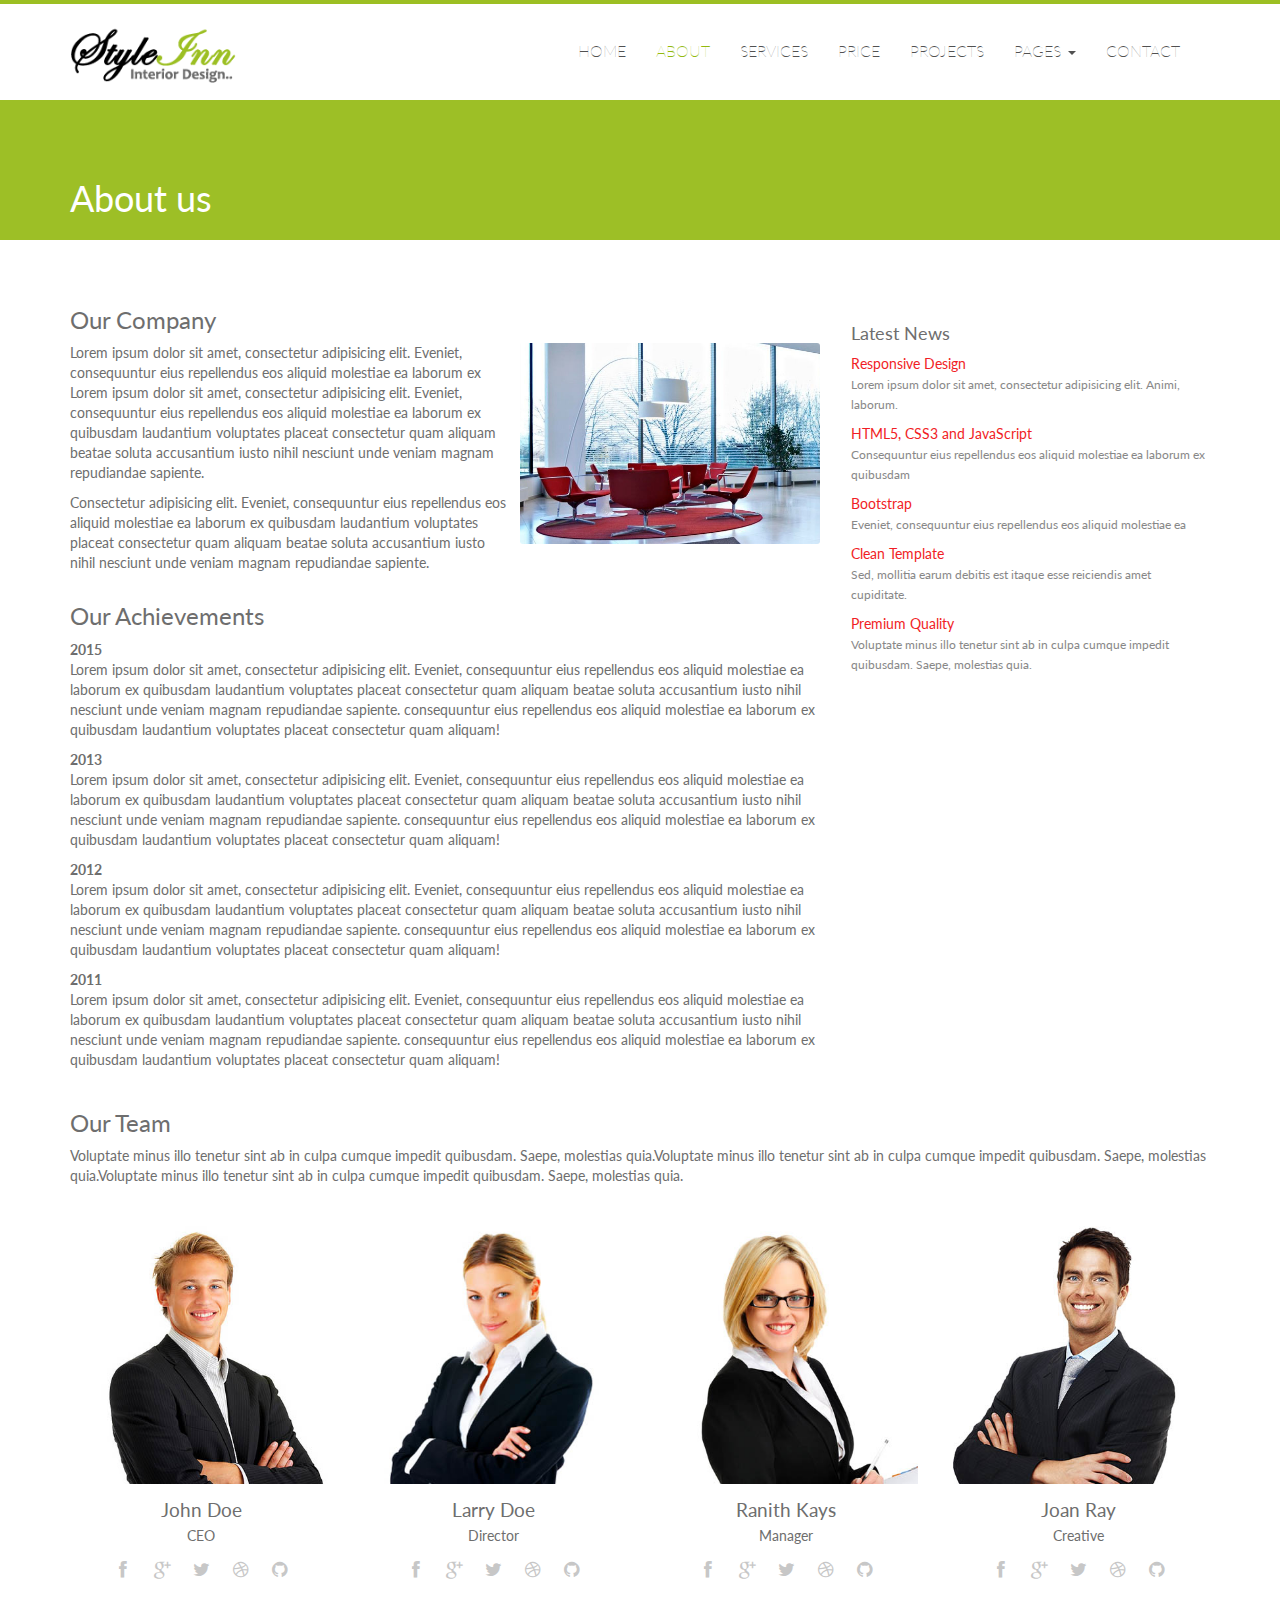
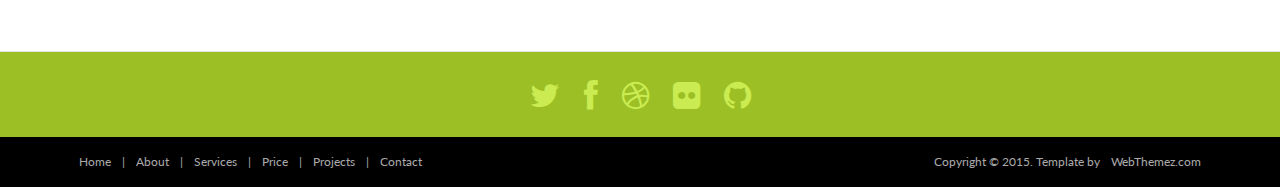
<file: about.html>
<!--
Author: WebThemez
Author URL: http://webthemez.com
License: Creative Commons Attribution 3.0 Unported
License URL: http://creativecommons.org/licenses/by/3.0/
-->
<!DOCTYPE html>
<html lang="en">
<head>
    <meta charset="utf-8">
    <meta name="viewport" content="width=device-width, initial-scale=1.0">
    <meta name="description" content="Interior-Design-Responsive-Website-Templates-StyleInn">
    <meta name="author" content="webThemez.com">
    <title>Interior-Design-Responsive-Website-Templates-StyleInn</title>
    <link rel="favicon" href="assets/images/favicon.png">
    <link rel="stylesheet" media="screen" href="http://fonts.googleapis.com/css?family=Open+Sans:300,400,700">
    <link rel="stylesheet" href="assets/css/bootstrap.min.css">
    <link rel="stylesheet" href="assets/css/font-awesome.min.css">
    <!-- Custom styles for our template -->
    <link rel="stylesheet" href="assets/css/bootstrap-theme.css" media="screen">
    <link rel="stylesheet" href="assets/css/style.css">
    <!-- HTML5 shim and Respond.js IE8 support of HTML5 elements and media queries -->
    <!--[if lt IE 9]>
	<script src="assets/js/html5shiv.js"></script>
	<script src="assets/js/respond.min.js"></script>
	<![endif]-->
</head>

<body>
    <!-- Fixed navbar -->
    <div class="navbar navbar-inverse">
        <div class="container">
            <div class="navbar-header">
                <!-- Button for smallest screens -->
                <button type="button" class="navbar-toggle" data-toggle="collapse" data-target=".navbar-collapse"><span class="icon-bar"></span><span class="icon-bar"></span><span class="icon-bar"></span></button>
                <a class="navbar-brand" href="index.html">
                    <img src="assets/images/logo.png" alt="Techro HTML5 template"></a>
            </div>
            <div class="navbar-collapse collapse">
                <ul class="nav navbar-nav pull-right mainNav">
                    <li><a href="index.html">Home</a></li>
                    <li class="active"><a href="about.html">About</a></li>
                   	<li><a href="services.html">Services</a></li>
					<li><a href="price.html">Price</a></li>
					<li><a href="projects.html">Projects</a></li>
                    <li class="dropdown">
                        <a href="#" class="dropdown-toggle" data-toggle="dropdown">Pages <b class="caret"></b></a>
                        <ul class="dropdown-menu">
                            <li><a href="sidebar-right.html">Right Sidebar</a></li>
                            <li><a href="#">Dummy Link1</a></li>
                            <li><a href="#">Dummy Link2</a></li>
                            <li><a href="#">Dummy Link3</a></li>
                        </ul>
                    </li>
                    <li><a href="contact.html">Contact</a></li>
                </ul>
            </div>
            <!--/.nav-collapse -->
        </div>
    </div>
    <!-- /.navbar -->

    <header id="head" class="secondary">
        <div class="container">
            <div class="row">
                <div class="col-sm-8">
                    <h1>About us</h1>
                </div>
            </div>
        </div>
    </header>

    <!-- container -->
    <section class="container">
        <div class="row">
            <!-- main content -->
            <section class="col-sm-8 maincontent">
                <h3>Our Company</h3>
                <p>
                    <img src="assets/images/about.jpg" alt="" class="img-rounded pull-right" width="300">
                    Lorem ipsum dolor sit amet, consectetur adipisicing elit. Eveniet, consequuntur eius repellendus eos aliquid molestiae ea laborum ex Lorem ipsum dolor sit amet, consectetur adipisicing elit. Eveniet, consequuntur eius repellendus eos aliquid molestiae ea laborum ex quibusdam laudantium voluptates placeat consectetur quam aliquam beatae soluta accusantium iusto nihil nesciunt unde veniam magnam repudiandae sapiente.
                </p>
                <p>Consectetur adipisicing elit. Eveniet, consequuntur eius repellendus eos aliquid molestiae ea laborum ex quibusdam laudantium voluptates placeat consectetur quam aliquam beatae soluta accusantium iusto nihil nesciunt unde veniam magnam repudiandae sapiente.</p>
                <h3>Our Achievements</h3>
                <strong>2015</strong>
                <p>Lorem ipsum dolor sit amet, consectetur adipisicing elit. Eveniet, consequuntur eius repellendus eos aliquid molestiae ea laborum ex quibusdam laudantium voluptates placeat consectetur quam aliquam beatae soluta accusantium iusto nihil nesciunt unde veniam magnam repudiandae sapiente. consequuntur eius repellendus eos aliquid molestiae ea laborum ex quibusdam laudantium voluptates placeat consectetur quam aliquam!</p>
                <strong>2013</strong>
                <p>Lorem ipsum dolor sit amet, consectetur adipisicing elit. Eveniet, consequuntur eius repellendus eos aliquid molestiae ea laborum ex quibusdam laudantium voluptates placeat consectetur quam aliquam beatae soluta accusantium iusto nihil nesciunt unde veniam magnam repudiandae sapiente. consequuntur eius repellendus eos aliquid molestiae ea laborum ex quibusdam laudantium voluptates placeat consectetur quam aliquam!</p>
                <strong>2012</strong>
                <p>Lorem ipsum dolor sit amet, consectetur adipisicing elit. Eveniet, consequuntur eius repellendus eos aliquid molestiae ea laborum ex quibusdam laudantium voluptates placeat consectetur quam aliquam beatae soluta accusantium iusto nihil nesciunt unde veniam magnam repudiandae sapiente. consequuntur eius repellendus eos aliquid molestiae ea laborum ex quibusdam laudantium voluptates placeat consectetur quam aliquam!</p>
                <strong>2011</strong>
                <p>Lorem ipsum dolor sit amet, consectetur adipisicing elit. Eveniet, consequuntur eius repellendus eos aliquid molestiae ea laborum ex quibusdam laudantium voluptates placeat consectetur quam aliquam beatae soluta accusantium iusto nihil nesciunt unde veniam magnam repudiandae sapiente. consequuntur eius repellendus eos aliquid molestiae ea laborum ex quibusdam laudantium voluptates placeat consectetur quam aliquam!</p>
            </section>
            <!-- /main -->

            <!-- Sidebar -->
            <aside class="col-sm-4 sidebar sidebar-right">

                <div class="panel">
                    <h4>Latest News</h4>
                    <ul class="list-unstyled list-spaces">
                        <li><a href="">Responsive Design</a><br>
                            <span class="small text-muted">Lorem ipsum dolor sit amet, consectetur adipisicing elit. Animi, laborum.</span></li>
                        <li><a href="">HTML5, CSS3 and JavaScript</a><br>
                            <span class="small text-muted">Consequuntur eius repellendus eos aliquid molestiae ea laborum ex quibusdam</span></li>
                        <li><a href="">Bootstrap</a><br>
                            <span class="small text-muted">Eveniet, consequuntur eius repellendus eos aliquid molestiae ea</span></li>
                        <li><a href="">Clean Template</a><br>
                            <span class="small text-muted">Sed, mollitia earum debitis est itaque esse reiciendis amet cupiditate.</span></li>
                        <li><a href="">Premium Quality</a><br>
                            <span class="small text-muted">Voluptate minus illo tenetur sint ab in culpa cumque impedit quibusdam. Saepe, molestias quia.</span></li>
                    </ul>
                </div>

            </aside>
            <!-- /Sidebar -->

        </div>
    </section>
    <!-- /container -->
    <section class="team-content">
        <div class="container">
            <div class="row">
                <div class="col-md-12">
                    <h3>Our Team</h3>
                    <p>Voluptate minus illo tenetur sint ab in culpa cumque impedit quibusdam. Saepe, molestias quia.Voluptate minus illo tenetur sint ab in culpa cumque impedit quibusdam. Saepe, molestias quia.Voluptate minus illo tenetur sint ab in culpa cumque impedit quibusdam. Saepe, molestias quia.</p>
                    <br />
                </div>
            </div>
            <div class="row">

                <div class="col-md-3 col-sm-6 col-xs-6">
                    <!-- Team Member -->
                    <div class="team-member">
                        <!-- Image Hover Block -->
                        <div class="member-img">
                            <!-- Image  -->
                            <img class="img-responsive" src="assets/images/photo-1.jpg" alt="">
                        </div>
                        <!-- Member Details -->
                        <h4>John Doe</h4>
                        <!-- Designation -->
                        <span class="pos">CEO</span>
                        <div class="team-socials">
                            <a href="#"><i class="fa fa-facebook"></i></a>
                            <a href="#"><i class="fa fa-google-plus"></i></a>
                            <a href="#"><i class="fa fa-twitter"></i></a>
                            <a href="#"><i class="fa fa-dribbble"></i></a>
                            <a href="#"><i class="fa fa-github"></i></a>
                        </div>
                    </div>
                </div>
                <div class="col-md-3 col-sm-6 col-xs-6">
                    <!-- Team Member -->
                    <div class="team-member pDark">
                        <!-- Image Hover Block -->
                        <div class="member-img">
                            <!-- Image  -->
                            <img class="img-responsive" src="assets/images/photo-2.jpg" alt="">
                        </div>
                        <!-- Member Details -->
                        <h4>Larry Doe</h4>
                        <!-- Designation -->
                        <span class="pos">Director</span>
                        <div class="team-socials">
                            <a href="#"><i class="fa fa-facebook"></i></a>
                            <a href="#"><i class="fa fa-google-plus"></i></a>
                            <a href="#"><i class="fa fa-twitter"></i></a>
                            <a href="#"><i class="fa fa-dribbble"></i></a>
                            <a href="#"><i class="fa fa-github"></i></a>
                        </div>
                    </div>
                </div>
                <div class="col-md-3 col-sm-6 col-xs-6">
                    <!-- Team Member -->
                    <div class="team-member pDark">
                        <!-- Image Hover Block -->
                        <div class="member-img">
                            <!-- Image  -->
                            <img class="img-responsive" src="assets/images/photo-3.jpg" alt="">
                        </div>
                        <!-- Member Details -->
                        <h4>Ranith Kays</h4>
                        <!-- Designation -->
                        <span class="pos">Manager</span>
                        <div class="team-socials">
                            <a href="#"><i class="fa fa-facebook"></i></a>
                            <a href="#"><i class="fa fa-google-plus"></i></a>
                            <a href="#"><i class="fa fa-twitter"></i></a>
                            <a href="#"><i class="fa fa-dribbble"></i></a>
                            <a href="#"><i class="fa fa-github"></i></a>
                        </div>
                    </div>
                </div>
                <div class="col-md-3 col-sm-6 col-xs-6">
                    <!-- Team Member -->
                    <div class="team-member pDark">
                        <!-- Image Hover Block -->
                        <div class="member-img">
                            <!-- Image  -->
                            <img class="img-responsive" src="assets/images/photo-4.jpg" alt="">
                        </div>
                        <!-- Member Details -->
                        <h4>Joan Ray</h4>
                        <!-- Designation -->
                        <span class="pos">Creative</span>
                        <div class="team-socials">
                            <a href="#"><i class="fa fa-facebook"></i></a>
                            <a href="#"><i class="fa fa-google-plus"></i></a>
                            <a href="#"><i class="fa fa-twitter"></i></a>
                            <a href="#"><i class="fa fa-dribbble"></i></a>
                            <a href="#"><i class="fa fa-github"></i></a>
                        </div>
                    </div>
                </div>
            </div>
        </div>
    </section>
    <footer id="footer">
        <div class="container">
            <div class="social text-center">
                <a href="#"><i class="fa fa-twitter"></i></a>
                <a href="#"><i class="fa fa-facebook"></i></a>
                <a href="#"><i class="fa fa-dribbble"></i></a>
                <a href="#"><i class="fa fa-flickr"></i></a>
                <a href="#"><i class="fa fa-github"></i></a>
            </div>

            <div class="clear"></div>
            <!--CLEAR FLOATS-->
        </div>
        <div class="footer2">
            <div class="container">
                <div class="row">

                    <div class="col-md-6 panel">
                        <div class="panel-body">
                            <p class="simplenav">
								<a href="index.html">Home</a> | 
								<a href="about.html">About</a> |
								<a href="services.html">Services</a> |
								<a href="price.html">Price</a> |
								<a href="projects.html">Projects</a> |
								<a href="contact.html">Contact</a>
							</p>
                        </div>
                    </div>

                    <div class="col-md-6 panel">
                        <div class="panel-body">
                            <p class="text-right">
                                Copyright &copy; 2015. Template by <a href="http://webthemez.com/" rel="develop">WebThemez.com</a>
                            </p>
                        </div>
                    </div>

                </div>
                <!-- /row of panels -->
            </div>
        </div>
    </footer>



    <!-- JavaScript libs are placed at the end of the document so the pages load faster -->
    <script src="http://ajax.googleapis.com/ajax/libs/jquery/1.10.2/jquery.min.js"></script>
    <script src="http://netdna.bootstrapcdn.com/bootstrap/3.0.0/js/bootstrap.min.js"></script>
    <script src="assets/js/custom.js"></script>
</body>
</html>
</file>
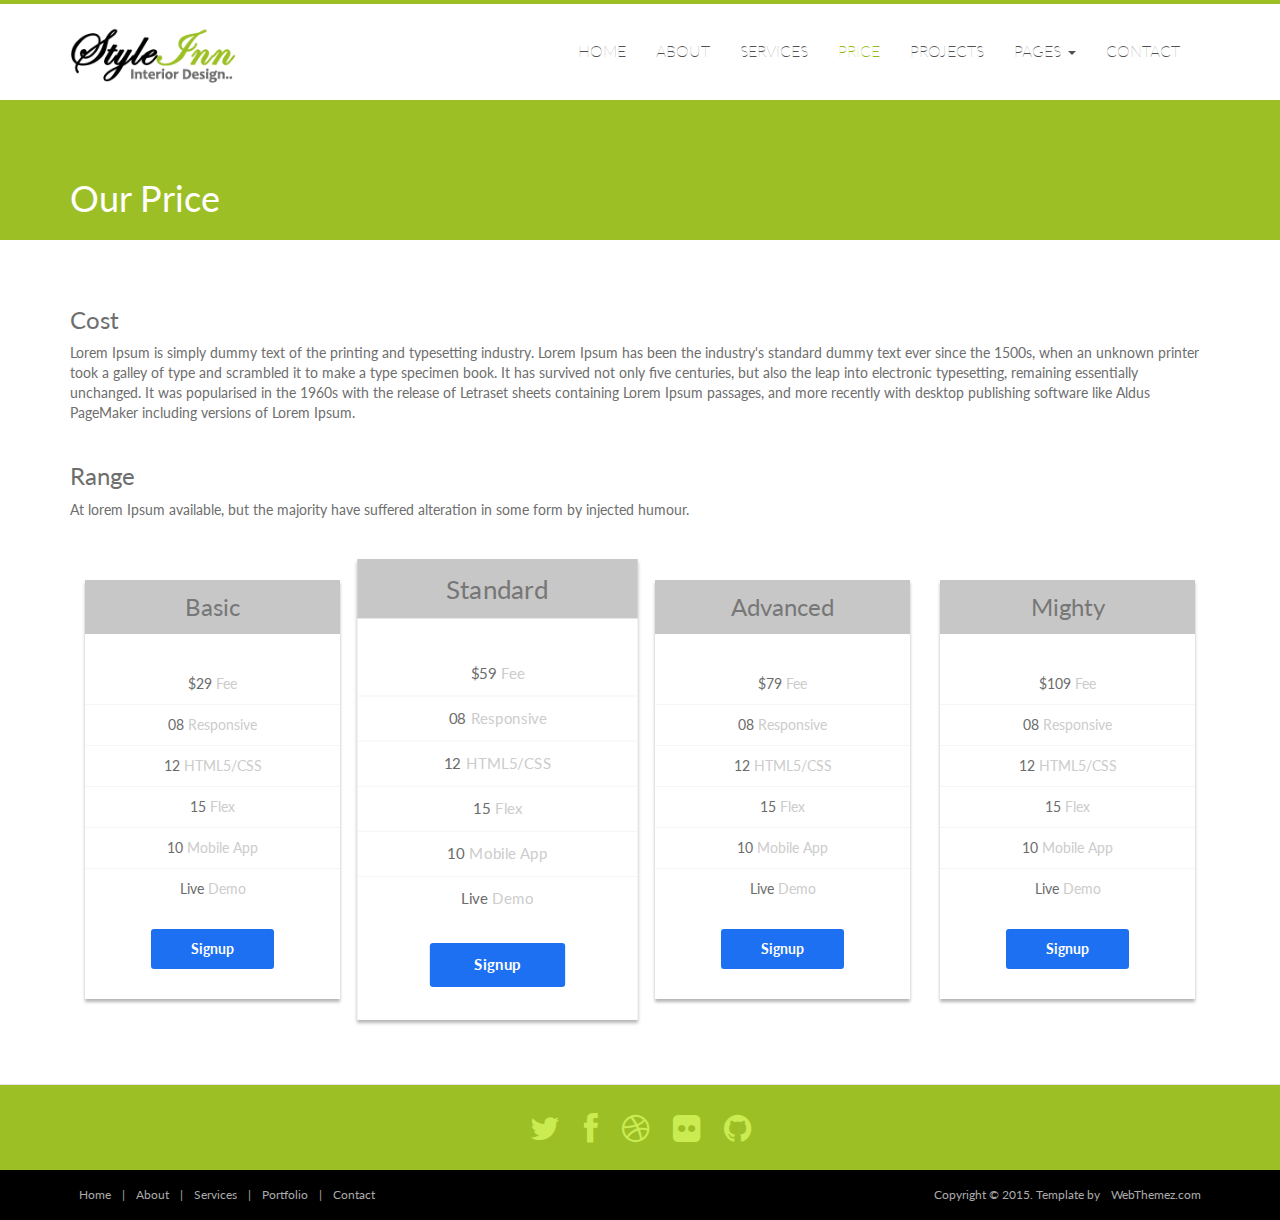
<file: price.html>
<!DOCTYPE html>
<html lang="en">
<head>
	<meta charset="utf-8">
	<meta name="viewport" content="width=device-width, initial-scale=1.0">
	<meta name="description" content="Interior-Design-Responsive-Website-Templates-StyleInn">
	<meta name="author" content="webThemez.com">
	<title>About - Techro Bootstrap template</title>
	<link rel="favicon" href="assets/images/favicon.png">
	<link rel="stylesheet" media="screen" href="http://fonts.googleapis.com/css?family=Open+Sans:300,400,700">
	<link rel="stylesheet" href="assets/css/bootstrap.min.css">
	<link rel="stylesheet" href="assets/css/font-awesome.min.css">
	<!-- Custom styles for our template -->
	<link rel="stylesheet" href="assets/css/bootstrap-theme.css" media="screen">
	<link rel="stylesheet" href="assets/css/style.css">
	<!-- HTML5 shim and Respond.js IE8 support of HTML5 elements and media queries -->
	<!--[if lt IE 9]>
	<script src="assets/js/html5shiv.js"></script>
	<script src="assets/js/respond.min.js"></script>
	<![endif]-->
</head>

<body>
	<!-- Fixed navbar -->
	<div class="navbar navbar-inverse">
		<div class="container">
			<div class="navbar-header">
				<!-- Button for smallest screens -->
				<button type="button" class="navbar-toggle" data-toggle="collapse" data-target=".navbar-collapse"><span class="icon-bar"></span><span class="icon-bar"></span><span class="icon-bar"></span></button>
				<a class="navbar-brand" href="index.html">
					<img src="assets/images/logo.png" alt="Techro HTML5 template"></a>
			</div>
			<div class="navbar-collapse collapse">
				<ul class="nav navbar-nav pull-right mainNav">
					<li><a href="index.html">Home</a></li>
					<li><a href="about.html">About</a></li>
						<li><a href="services.html">Services</a></li>
					<li class="active"><a href="price.html">Price</a></li>
					<li><a href="projects.html">Projects</a></li>
					<li class="dropdown">
						<a href="#" class="dropdown-toggle" data-toggle="dropdown">Pages <b class="caret"></b></a>
						<ul class="dropdown-menu">
							<li><a href="sidebar-right.html">Right Sidebar</a></li>
							<li><a href="#">Dummy Link1</a></li>
							<li><a href="#">Dummy Link2</a></li>
							<li><a href="#">Dummy Link3</a></li>
						</ul>
					</li>
					<li><a href="contact.html">Contact</a></li>
				</ul>
			</div>
			<!--/.nav-collapse -->
		</div>
	</div>
	<!-- /.navbar -->

	<header id="head" class="secondary">
		<div class="container">
			<div class="row">
				<div class="col-sm-8">
					<h1>Our Price</h1>
				</div>
			</div>
		</div>
	</header>

	<!-- container -->
	<div class="container">
		<div class="row">
			<!-- Article content -->
			<section class="col-sm-12 maincontent">
				<h3>Cost</h3>
				<p>
					Lorem Ipsum is simply dummy text of the printing and typesetting industry. Lorem Ipsum has been the industry's standard dummy text ever since the 1500s, when an unknown printer took a galley of type and scrambled it to make a type specimen book. It has survived not only five centuries, but also the leap into electronic typesetting, remaining essentially unchanged. It was popularised in the 1960s with the release of Letraset sheets containing Lorem Ipsum passages, and more recently with desktop publishing software like Aldus PageMaker including versions of Lorem Ipsum.
				</p>

			</section>
		</div>
	</div>
	<!-- /container -->

	<section class="container">
		<div class="heading">
			<!-- Heading -->
			<h3>Range</h3>
			<p>At lorem Ipsum available, but the majority have suffered alteration in some form by injected humour.</p>
			<br />
		</div>
		<div class="row flat">
			<div class="col-lg-3 col-md-3 col-xs-6">
				<ul class="plan plan1">
					<li class="plan-name">Basic
					</li>
					<li class="plan-price">
						<strong>$29</strong> Fee
					</li>
					<li>
						<strong>08</strong> Responsive
					</li>
					<li>
						<strong>12</strong> HTML5/CSS
					</li>
					<li>
						<strong>15</strong> Flex
					</li>
					<li>
						<strong>10</strong> Mobile App
					</li>
					<li>
						<strong>Live</strong> Demo
					</li>
					<li class="plan-action">
						<a href="#" class="btn">Signup</a>
					</li>
				</ul>
			</div>

			<div class="col-lg-3 col-md-3 col-xs-6">
				<ul class="plan plan2 featured">
					<li class="plan-name">Standard
					</li>
					<li class="plan-price">
						<strong>$59</strong> Fee
					</li>
					<li>
						<strong>08</strong> Responsive
					</li>
					<li>
						<strong>12</strong> HTML5/CSS
					</li>
					<li>
						<strong>15</strong> Flex
					</li>
					<li>
						<strong>10</strong> Mobile App
					</li>
					<li>
						<strong>Live</strong> Demo
					</li>
					<li class="plan-action">
						<a href="#" class="btn">Signup</a>
					</li>
				</ul>
			</div>

			<div class="col-lg-3 col-md-3 col-xs-6">
				<ul class="plan plan3">
					<li class="plan-name">Advanced
					</li>
					<li class="plan-price">
						<strong>$79</strong> Fee
					</li>
					<li>
						<strong>08</strong> Responsive
					</li>
					<li>
						<strong>12</strong> HTML5/CSS
					</li>
					<li>
						<strong>15</strong> Flex
					</li>
					<li>
						<strong>10</strong> Mobile App
					</li>
					<li>
						<strong>Live</strong> Demo
					</li>
					<li class="plan-action">
						<a href="#" class="btn">Signup</a>
					</li>
				</ul>
			</div>

			<div class="col-lg-3 col-md-3 col-xs-6">
				<ul class="plan plan4">
					<li class="plan-name">Mighty
					</li>
					<li class="plan-price">
						<strong>$109</strong> Fee
					</li>
					<li>
						<strong>08</strong> Responsive
					</li>
					<li>
						<strong>12</strong> HTML5/CSS
					</li>
					<li>
						<strong>15</strong> Flex
					</li>
					<li>
						<strong>10</strong> Mobile App
					</li>
					<li>
						<strong>Live</strong> Demo
					</li>
					<li class="plan-action">
						<a href="#" class="btn">Signup</a>
					</li>
				</ul>
			</div>
		</div>
	</section>

	<footer id="footer">
		<div class="container">
			<div class="social text-center">
				<a href="#"><i class="fa fa-twitter"></i></a>
				<a href="#"><i class="fa fa-facebook"></i></a>
				<a href="#"><i class="fa fa-dribbble"></i></a>
				<a href="#"><i class="fa fa-flickr"></i></a>
				<a href="#"><i class="fa fa-github"></i></a>
			</div>

			<div class="clear"></div>
			<!--CLEAR FLOATS-->
		</div>
		<div class="footer2">
			<div class="container">
				<div class="row">

					<div class="col-md-6 panel">
						<div class="panel-body">
							<p class="simplenav">
								<a href="index.html">Home</a> | 
								<a href="about.html">About</a> |
								<a href="services.html">Services</a> |
								<a href="portfolio.html">Portfolio</a> |
								<a href="contact.html">Contact</a>
							</p>
						</div>
					</div>

					<div class="col-md-6 panel">
						<div class="panel-body">
							<p class="text-right">
								Copyright &copy; 2015. Template by <a href="http://webthemez.com/" rel="develop">WebThemez.com</a>
							</p>
						</div>
					</div>

				</div>
				<!-- /row of panels -->
			</div>
		</div>
	</footer>




	<!-- JavaScript libs are placed at the end of the document so the pages load faster -->
	<script src="http://ajax.googleapis.com/ajax/libs/jquery/1.10.2/jquery.min.js"></script>
	<script src="http://netdna.bootstrapcdn.com/bootstrap/3.0.0/js/bootstrap.min.js"></script>
	<script src="assets/js/custom.js"></script>
</body>
</html>
</file>
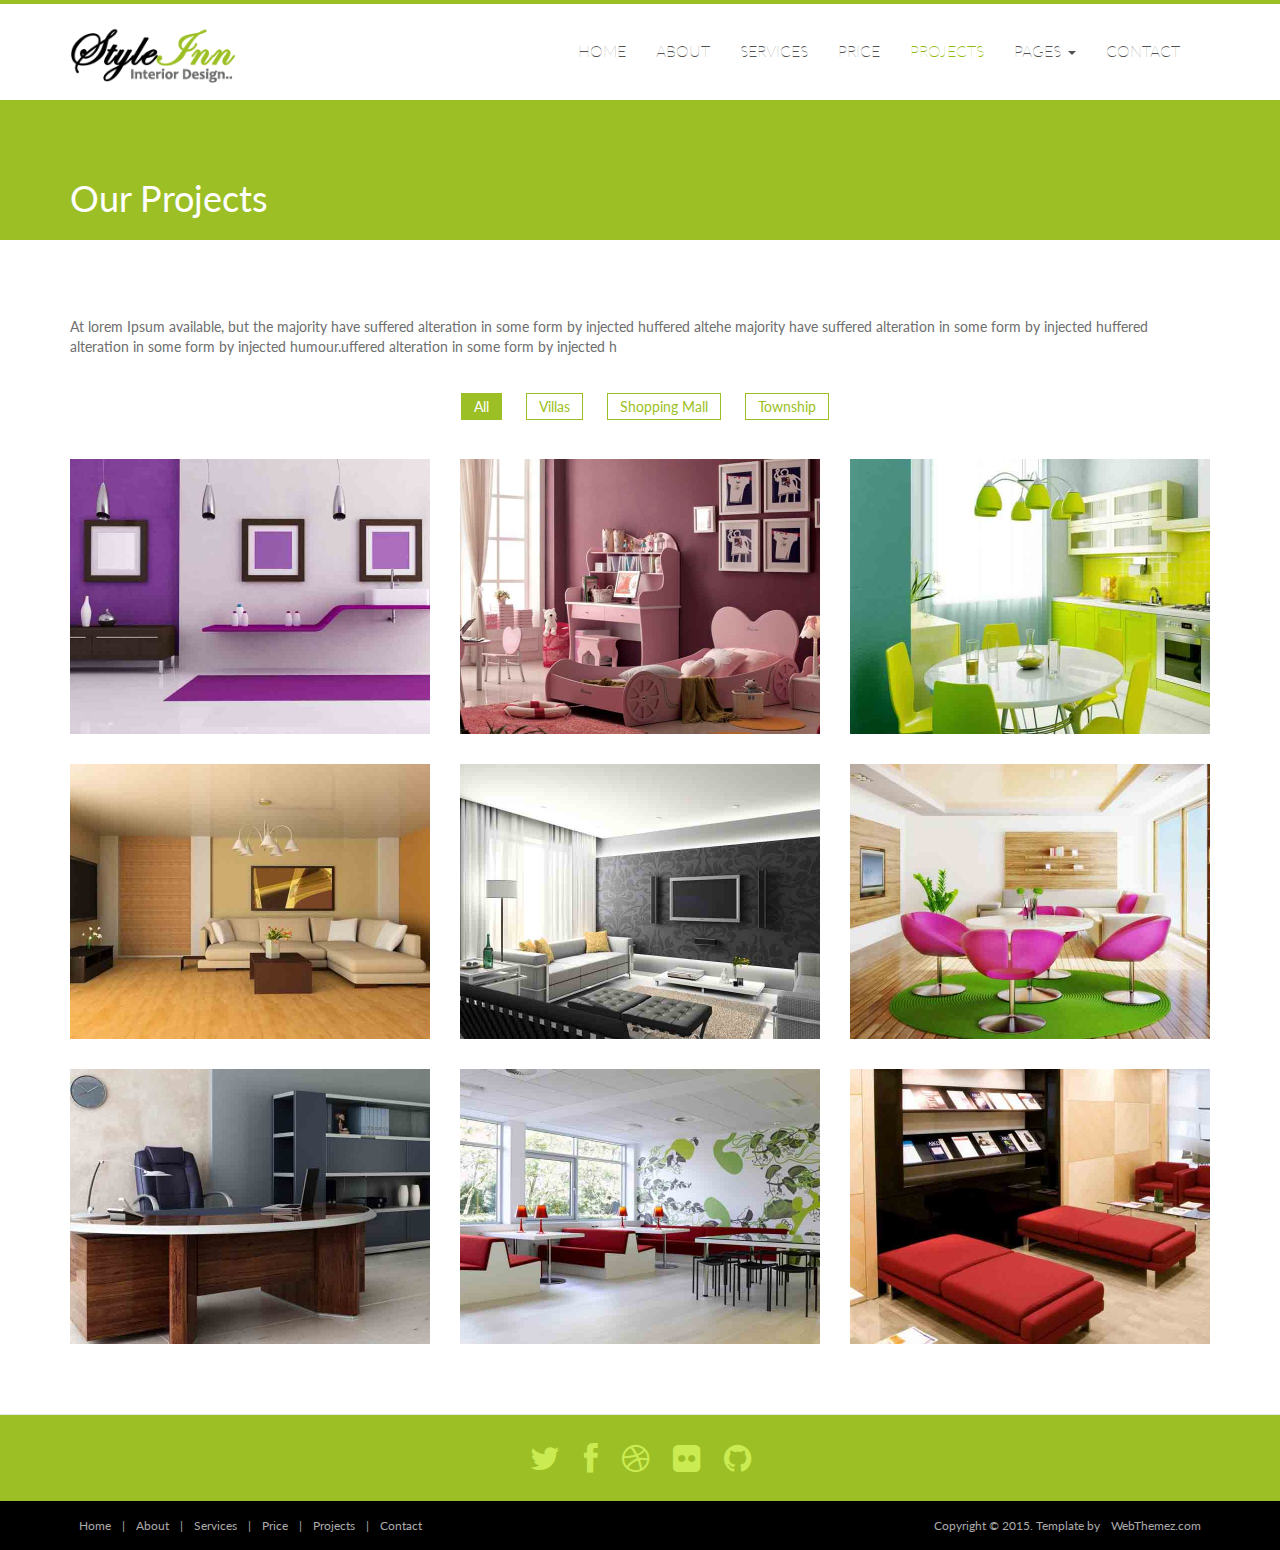
<file: projects.html>
<!DOCTYPE html>
<html lang="en">
<head>
	<meta charset="utf-8">
	<meta name="viewport" content="width=device-width, initial-scale=1.0">
	<meta name="description" content="Interior-Design-Responsive-Website-Templates-StyleInn">
	<meta name="author" content="webThemez.com">
	<title>Interior-Design-Responsive-Website-Templates-StyleInn</title>
	<link rel="favicon" href="assets/images/favicon.png">
	<link rel="stylesheet" media="screen" href="http://fonts.googleapis.com/css?family=Open+Sans:300,400,700">
	<link rel="stylesheet" href="assets/css/bootstrap.min.css">
	<link rel="stylesheet" href="assets/css/font-awesome.min.css">
	<!-- Custom styles for our template -->
	<link rel="stylesheet" href="assets/css/bootstrap-theme.css" media="screen">
	<link rel="stylesheet" type="text/css" href="assets/css/isotope.css" media="screen" />
	<link rel="stylesheet" href="assets/js/fancybox/jquery.fancybox.css" type="text/css" media="screen" />
	<link rel="stylesheet" href="assets/css/style.css">
	<!-- HTML5 shim and Respond.js IE8 support of HTML5 elements and media queries -->
	<!--[if lt IE 9]>
	<script src="assets/js/html5shiv.js"></script>
	<script src="assets/js/respond.min.js"></script>
	<![endif]-->
</head>

<body>
	<!-- Fixed navbar -->
	<div class="navbar navbar-inverse">
		<div class="container">
			<div class="navbar-header">
				<!-- Button for smallest screens -->
				<button type="button" class="navbar-toggle" data-toggle="collapse" data-target=".navbar-collapse"><span class="icon-bar"></span><span class="icon-bar"></span><span class="icon-bar"></span></button>
				<a class="navbar-brand" href="index.html">
					<img src="assets/images/logo.png" alt="Techro HTML5 template"></a>
			</div>
			<div class="navbar-collapse collapse">
				<ul class="nav navbar-nav pull-right mainNav">
					<li><a href="index.html">Home</a></li>
					<li><a href="about.html">About</a></li>
						<li><a href="services.html">Services</a></li>
					<li><a href="price.html">Price</a></li>
					<li class="active"><a href="projects.html">Projects</a></li>
					<li class="dropdown">
						<a href="#" class="dropdown-toggle" data-toggle="dropdown">Pages <b class="caret"></b></a>
						<ul class="dropdown-menu">
							<li><a href="sidebar-right.html">Right Sidebar</a></li>
							<li><a href="#">Dummy Link1</a></li>
							<li><a href="#">Dummy Link2</a></li>
							<li><a href="#">Dummy Link3</a></li>
						</ul>
					</li>
					<li><a href="contact.html">Contact</a></li>
				</ul>
			</div>
			<!--/.nav-collapse -->
		</div>
	</div>
	<!-- /.navbar -->

	<header id="head" class="secondary">
		<div class="container">
			<div class="row">
				<div class="col-sm-8">
					<h1>Our Projects</h1>
				</div>
			</div>
		</div>
	</header>

	<!-- container -->
	<section class="container">
		<div class="row">
			<div class="col-md-12">
				<section id="portfolio" class="page-section section appear clearfix">
					<br />
					<br />
					<p>
						At lorem Ipsum available, but the majority have suffered alteration in some form by injected huffered altehe majority have suffered alteration in some form by injected huffered alteration in some form by injected humour.uffered alteration in some form by injected h
					<br />
						<br />
					</p>


					<div class="row">
						<nav id="filter" class="col-md-12 text-center">
							<ul>
								<li><a href="#" class="current btn-theme btn-small" data-filter="*">All</a></li>
								<li><a href="#" class="btn-theme btn-small" data-filter=".webdesign">Villas</a></li>
								<li><a href="#" class="btn-theme btn-small" data-filter=".photography">Shopping Mall</a></li>
								<li><a href="#" class="btn-theme btn-small" data-filter=".print">Township</a></li>
							</ul>
						</nav>
						<div class="col-md-12">
							<div class="row">
								<div class="portfolio-items isotopeWrapper clearfix" id="3">

									<article class="col-sm-4 isotopeItem webdesign">
										<div class="portfolio-item">
											<img src="assets/images/portfolio/img1.jpg" alt="" />
											<div class="portfolio-desc align-center">
												<div class="folio-info">
													<a href="assets/images/portfolio/img1.jpg" class="fancybox">
														<h5>Project Title</h5>
														<i class="fa fa-link fa-2x"></i></a>
												</div>
											</div>
										</div>
									</article>

									<article class="col-sm-4 isotopeItem photography">
										<div class="portfolio-item">
											<img src="assets/images/portfolio/img2.jpg" alt="" />
											<div class="portfolio-desc align-center">
												<div class="folio-info">
													<a href="assets/images/portfolio/img2.jpg" class="fancybox">
														<h5>Project Title</h5>
														<i class="fa fa-link fa-2x"></i></a>
												</div>
											</div>
										</div>
									</article>


									<article class="col-sm-4 isotopeItem photography">
										<div class="portfolio-item">
											<img src="assets/images/portfolio/img3.jpg" alt="" />
											<div class="portfolio-desc align-center">
												<div class="folio-info">
													<a href="assets/images/portfolio/img3.jpg" class="fancybox">
														<h5>Project Title</h5>
														<i class="fa fa-link fa-2x"></i></a>
												</div>
											</div>
										</div>
									</article>

									<article class="col-sm-4 isotopeItem print">
										<div class="portfolio-item">
											<img src="assets/images/portfolio/img4.jpg" alt="" />
											<div class="portfolio-desc align-center">
												<div class="folio-info">
													<a href="assets/images/portfolio/img4.jpg" class="fancybox">
														<h5>Project Title</h5>
														<i class="fa fa-link fa-2x"></i></a>
												</div>
											</div>
										</div>
									</article>

									<article class="col-sm-4 isotopeItem photography">
										<div class="portfolio-item">
											<img src="assets/images/portfolio/img5.jpg" alt="" />
											<div class="portfolio-desc align-center">
												<div class="folio-info">
													<a href="assets/images/portfolio/img5.jpg" class="fancybox">
														<h5>Project Title</h5>
														<i class="fa fa-link fa-2x"></i></a>
												</div>
											</div>
										</div>
									</article>

									<article class="col-sm-4 isotopeItem webdesign">
										<div class="portfolio-item">
											<img src="assets/images/portfolio/img6.jpg" alt="" />
											<div class="portfolio-desc align-center">
												<div class="folio-info">
													<a href="assets/images/portfolio/img6.jpg" class="fancybox">
														<h5>Project Title</h5>
														<i class="fa fa-link fa-2x"></i></a>
												</div>
											</div>
										</div>
									</article>

									<article class="col-sm-4 isotopeItem print">
										<div class="portfolio-item">
											<img src="assets/images/portfolio/img7.jpg" alt="" />
											<div class="portfolio-desc align-center">
												<div class="folio-info">
													<a href="images/portfolio/img7.jpg" class="fancybox">
														<h5>Project Title</h5>
														<i class="fa fa-link fa-2x"></i></a>
												</div>
											</div>
										</div>
									</article>

									<article class="col-sm-4 isotopeItem photography">
										<div class="portfolio-item">
											<img src="assets/images/portfolio/img8.jpg" alt="" />
											<div class="portfolio-desc align-center">
												<div class="folio-info">
													<a href="images/portfolio/img8.jpg" class="fancybox">
														<h5>Project Title</h5>
														<i class="fa fa-link fa-2x"></i></a>
												</div>
											</div>
										</div>
									</article>

									<article class="col-sm-4 isotopeItem print">
										<div class="portfolio-item">
											<img src="assets/images/portfolio/img9.jpg" alt="" />
											<div class="portfolio-desc align-center">
												<div class="folio-info">
													<a href="images/portfolio/img9.jpg" class="fancybox">
														<h5>Project Title</h5>
														<i class="fa fa-link fa-2x"></i></a>
												</div>
											</div>
										</div>
									</article>
								</div>

							</div>


						</div>
					</div>

				</section>
			</div>
		</div>

	</section>
	<!-- /container -->

	<footer id="footer">
		<div class="container">
			<div class="social text-center">
				<a href="#"><i class="fa fa-twitter"></i></a>
				<a href="#"><i class="fa fa-facebook"></i></a>
				<a href="#"><i class="fa fa-dribbble"></i></a>
				<a href="#"><i class="fa fa-flickr"></i></a>
				<a href="#"><i class="fa fa-github"></i></a>
			</div>

			<div class="clear"></div>
			<!--CLEAR FLOATS-->
		</div>
		<div class="footer2">
			<div class="container">
				<div class="row">

					<div class="col-md-6 panel">
						<div class="panel-body">
							<p class="simplenav">
								<a href="index.html">Home</a> | 
								<a href="about.html">About</a> |
								<a href="services.html">Services</a> |
								<a href="price.html">Price</a> |
								<a href="projects.html">Projects</a> |
								<a href="contact.html">Contact</a>
							</p>
						</div>
					</div>

					<div class="col-md-6 panel">
						<div class="panel-body">
							<p class="text-right">
								Copyright &copy; 2015. Template by <a href="http://webthemez.com/" rel="develop">WebThemez.com</a>
							</p>
						</div>
					</div>

				</div>
				<!-- /row of panels -->
			</div>
		</div>
	</footer>



	<!-- JavaScript libs are placed at the end of the document so the pages load faster -->
	<script src="http://ajax.googleapis.com/ajax/libs/jquery/1.10.2/jquery.min.js"></script>
	<script src="http://netdna.bootstrapcdn.com/bootstrap/3.0.0/js/bootstrap.min.js"></script>
	<script src="assets/js/jquery.cslider.js"></script>
	<script src="assets/js/jquery.isotope.min.js"></script>
	<script src="assets/js/fancybox/jquery.fancybox.pack.js" type="text/javascript"></script>
	<script src="assets/js/custom.js"></script>
</body>
</html>
</file>
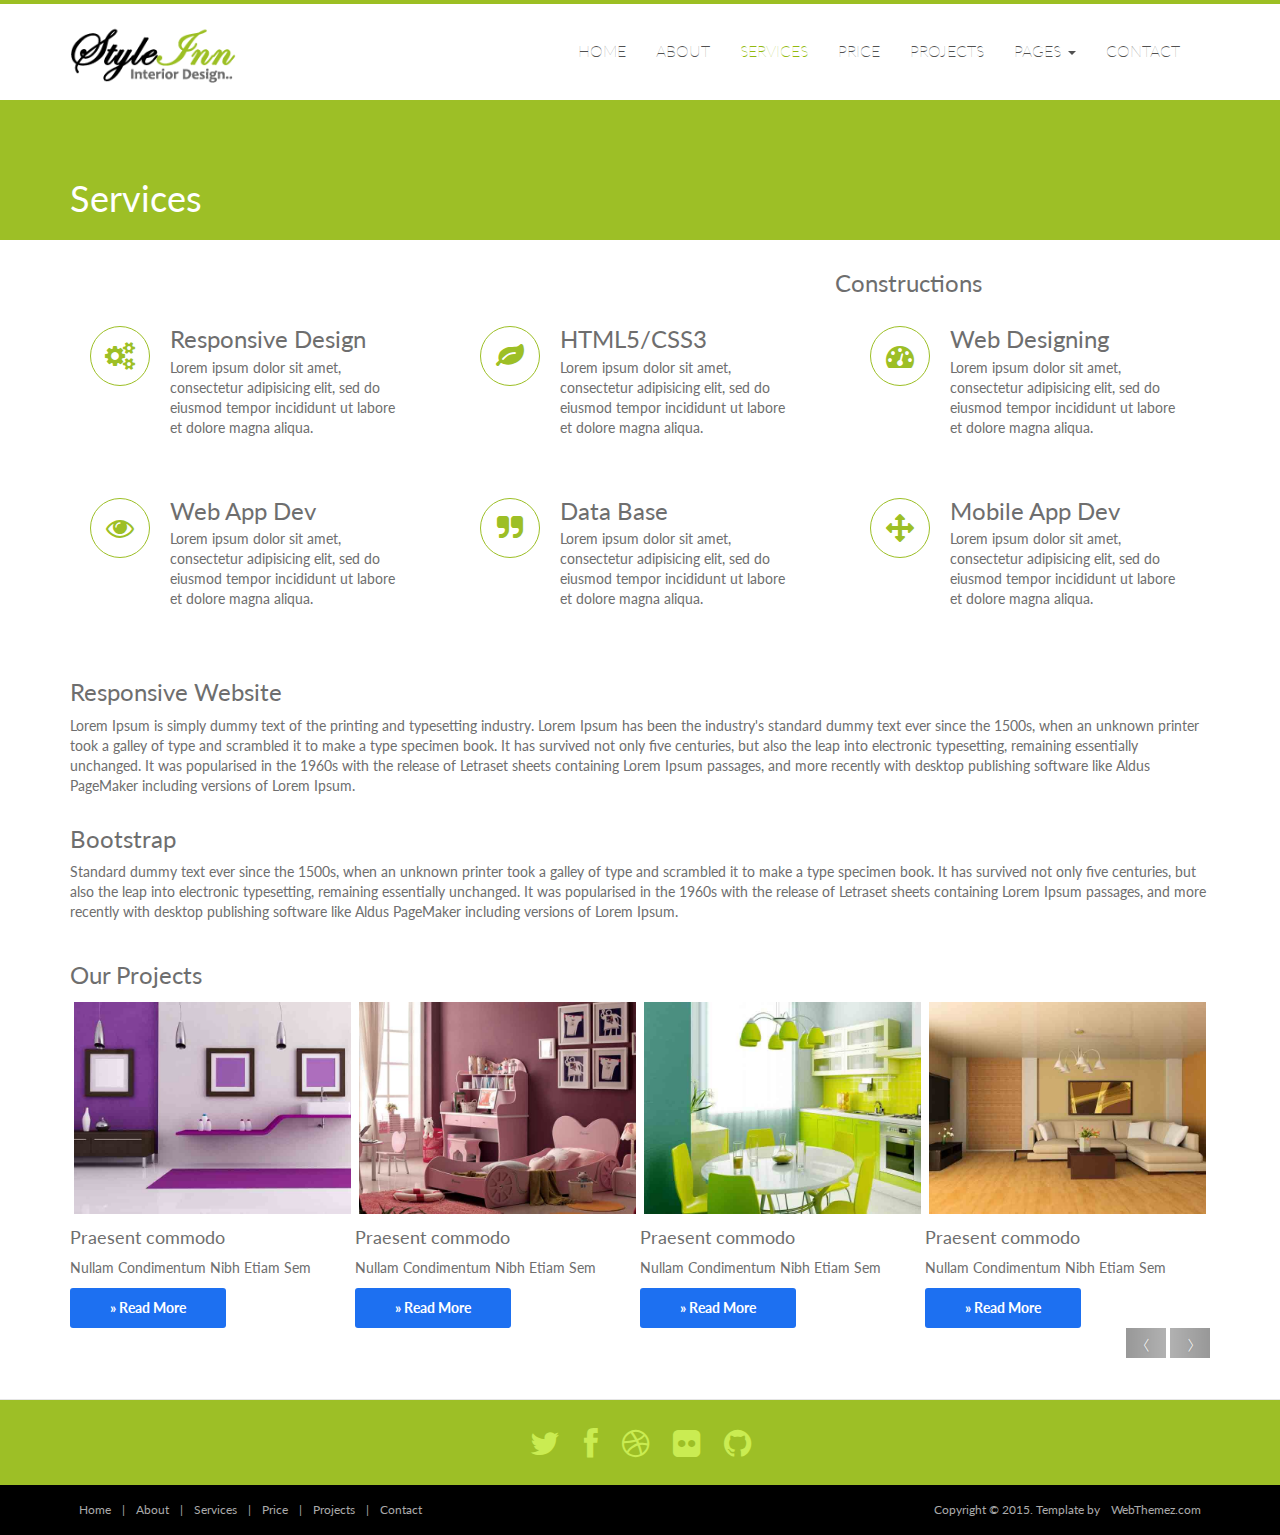
<file: services.html>
<!--
Author: WebThemez
Author URL: http://webthemez.com
License: Creative Commons Attribution 3.0 Unported
License URL: http://creativecommons.org/licenses/by/3.0/
-->
<!DOCTYPE html>
<html lang="en">
<head>
	<meta charset="utf-8">
	<meta name="viewport" content="width=device-width, initial-scale=1.0">
	<meta name="description" content="Interior-Design-Responsive-Website-Templates-StyleInn">
	<meta name="author" content="webThemez.com">
	<title>About - Techro Bootstrap template</title>
	<link rel="favicon" href="assets/images/favicon.png">
	<link rel="stylesheet" media="screen" href="http://fonts.googleapis.com/css?family=Open+Sans:300,400,700">
	<link rel="stylesheet" href="assets/css/bootstrap.min.css">
	<link rel="stylesheet" href="assets/css/font-awesome.min.css">
	<!-- Custom styles for our template -->
	<link rel="stylesheet" href="assets/css/bootstrap-theme.css" media="screen">
	<link rel="stylesheet" href="assets/css/style.css">
	<!-- HTML5 shim and Respond.js IE8 support of HTML5 elements and media queries -->
	<!--[if lt IE 9]>
	<script src="assets/js/html5shiv.js"></script>
	<script src="assets/js/respond.min.js"></script>
	<![endif]-->
</head>

<body>
	<!-- Fixed navbar -->
	<div class="navbar navbar-inverse">
		<div class="container">
			<div class="navbar-header">
				<!-- Button for smallest screens -->
				<button type="button" class="navbar-toggle" data-toggle="collapse" data-target=".navbar-collapse"><span class="icon-bar"></span><span class="icon-bar"></span><span class="icon-bar"></span></button>
				<a class="navbar-brand" href="index.html">
					<img src="assets/images/logo.png" alt="Techro HTML5 template"></a>
			</div>
			<div class="navbar-collapse collapse">
				<ul class="nav navbar-nav pull-right mainNav">
					<li><a href="index.html">Home</a></li>
					<li><a href="about.html">About</a></li>
						<li class="active"><a href="services.html">Services</a></li>
					<li><a href="price.html">Price</a></li>
					<li><a href="projects.html">Projects</a></li>
					<li class="dropdown">
						<a href="#" class="dropdown-toggle" data-toggle="dropdown">Pages <b class="caret"></b></a>
						<ul class="dropdown-menu">
							<li><a href="sidebar-right.html">Right Sidebar</a></li>
							<li><a href="#">Dummy Link1</a></li>
							<li><a href="#">Dummy Link2</a></li>
							<li><a href="#">Dummy Link3</a></li>
						</ul>
					</li>
					<li><a href="contact.html">Contact</a></li>
				</ul>
			</div>
			<!--/.nav-collapse -->
		</div>
	</div>
	<!-- /.navbar -->

	<header id="head" class="secondary">
		<div class="container">
			<div class="row">
				<div class="col-sm-8">
					<h1>Services</h1>
				</div>
			</div>
		</div>
	</header>
	<div id="courses">
		<section class="container">
			<h3>Constructions</h3>
			<div class="row">
				<div class="col-md-4">
					<div class="featured-box">
						<i class="fa fa-cogs fa-2x"></i>
						<div class="text">
							<h3>Responsive Design</h3>
							Lorem ipsum dolor sit amet, consectetur adipisicing elit, sed do eiusmod tempor incididunt ut labore et dolore magna aliqua.
						</div>
					</div>
				</div>
				<div class="col-md-4">
					<div class="featured-box">
						<i class="fa fa-leaf fa-2x"></i>
						<div class="text">
							<h3>HTML5/CSS3</h3>
							Lorem ipsum dolor sit amet, consectetur adipisicing elit, sed do eiusmod tempor incididunt ut labore et dolore magna aliqua.
						</div>
					</div>
				</div>
				<div class="col-md-4">
					<div class="featured-box">
						<i class="fa fa-tachometer fa-2x"></i>
						<div class="text">
							<h3>Web Designing</h3>
							Lorem ipsum dolor sit amet, consectetur adipisicing elit, sed do eiusmod tempor incididunt ut labore et dolore magna aliqua.
						</div>
					</div>
				</div>
			</div>
			<div class="row">
				<div class="col-md-4">
					<div class="featured-box">
						<i class="fa fa-eye fa-2x"></i>
						<div class="text">
							<h3>Web App Dev</h3>
							Lorem ipsum dolor sit amet, consectetur adipisicing elit, sed do eiusmod tempor incididunt ut labore et dolore magna aliqua.
						</div>
					</div>
				</div>
				<div class="col-md-4">
					<div class="featured-box">
						<i class="fa fa-quote-right fa-2x"></i>
						<div class="text">
							<h3>Data Base</h3>
							Lorem ipsum dolor sit amet, consectetur adipisicing elit, sed do eiusmod tempor incididunt ut labore et dolore magna aliqua.
						</div>
					</div>
				</div>
				<div class="col-md-4">
					<div class="featured-box">
						<i class="fa fa-arrows fa-2x"></i>
						<div class="text">
							<h3>Mobile App Dev</h3>
							Lorem ipsum dolor sit amet, consectetur adipisicing elit, sed do eiusmod tempor incididunt ut labore et dolore magna aliqua.
						</div>
					</div>
				</div>
			</div>

		</section>
	</div>
	
	<div class="container">
		<div class="row">
			<!-- Article content -->
			<section class="col-sm-12 maincontent">
				<h3>Responsive Website</h3>
				<p>
					Lorem Ipsum is simply dummy text of the printing and typesetting industry. Lorem Ipsum has been the industry's standard dummy text ever since the 1500s, when an unknown printer took a galley of type and scrambled it to make a type specimen book. It has survived not only five centuries, but also the leap into electronic typesetting, remaining essentially unchanged. It was popularised in the 1960s with the release of Letraset sheets containing Lorem Ipsum passages, and more recently with desktop publishing software like Aldus PageMaker including versions of Lorem Ipsum.
				</p>
				<h3>Bootstrap</h3>
				<p>Standard dummy text ever since the 1500s, when an unknown printer took a galley of type and scrambled it to make a type specimen book. It has survived not only five centuries, but also the leap into electronic typesetting, remaining essentially unchanged. It was popularised in the 1960s with the release of Letraset sheets containing Lorem Ipsum passages, and more recently with desktop publishing software like Aldus PageMaker including versions of Lorem Ipsum.</p>
			</section>
		</div>
	</div>
	<!-- /container -->
   <section class="container">
<div class="row">
<div class="col-md-12">
 <h3><span>Our Projects</span></h3>
    <div class="carousel slide" id="myCarousel">
        <div class="carousel-inner">
            <div class="item active">
                    <ul class="thumbnails">
                        <li class="col-md-3">
                            <div class="thumbnail">
                                <a href="#"><img src="assets/images/portfolio/img1.jpg" alt=""></a>
                            </div>
                            <div class="caption">
                                <h4>Praesent commodo</h4>
                				<p>Nullam Condimentum Nibh Etiam Sem</p>
                                <a class="btn btn-mini" href="#">&raquo; Read More</a>
                            </div>
                        </li>
                        <li class="col-md-3">
                            <div class="thumbnail">
                                <a href="#"><img src="assets/images/portfolio/img2.jpg" alt=""></a>
                            </div>
                            <div class="caption">
                                <h4>Praesent commodo</h4>
                				<p>Nullam Condimentum Nibh Etiam Sem</p>
                                <a class="btn btn-mini" href="#">&raquo; Read More</a>
                            </div>
                        </li>
                        <li class="col-md-3">
                            <div class="thumbnail">
                                <a href="#"><img src="assets/images/portfolio/img3.jpg" alt=""></a>
                            </div>
                            <div class="caption">
                                <h4>Praesent commodo</h4>
                				<p>Nullam Condimentum Nibh Etiam Sem</p>
                                <a class="btn btn-mini" href="#">&raquo; Read More</a>
                            </div>
                        </li>
                        <li class="col-md-3">
                            <div class="thumbnail">
                                <a href="#"><img src="assets/images/portfolio/img4.jpg" alt=""></a>
                            </div>
                            <div class="caption">
                                <h4>Praesent commodo</h4>
                				<p>Nullam Condimentum Nibh Etiam Sem</p>
                                <a class="btn btn-mini" href="#">&raquo; Read More</a>
                            </div>
                        </li>
                    </ul>
              </div><!-- /Slide1 --> 
            <div class="item">
                    <ul class="thumbnails">
                        <li class="col-md-3">
                            <div class="thumbnail">
                                <a href="#"><img src="assets/images/portfolio/img5.jpg" alt=""></a>
                            </div>
                            <div class="caption">
                                <h4>Praesent commodo</h4>
                				<p>Nullam Condimentum Nibh Etiam Sem</p>
                                <a class="btn btn-mini" href="#">&raquo; Read More</a>
                            </div>
                        </li>
                        <li class="col-md-3">
                            <div class="thumbnail">
                                <a href="#"><img src="assets/images/portfolio/img6.jpg" alt=""></a>
                            </div>
                            <div class="caption">
                                <h4>Praesent commodo</h4>
                				<p>Nullam Condimentum Nibh Etiam Sem</p>
                                <a class="btn btn-mini" href="#">&raquo; Read More</a>
                            </div>
                        </li>
                        <li class="col-md-3">
                            <div class="thumbnail">
                                <a href="#"><img src="assets/images/portfolio/img7.jpg" alt=""></a>
                            </div>
                            <div class="caption">
                                <h4>Praesent commodo</h4>
                				<p>Nullam Condimentum Nibh Etiam Sem</p>
                                <a class="btn btn-mini" href="#">&raquo; Read More</a>
                            </div>
                        </li>
                        <li class="col-md-3">
                            <div class="thumbnail">
                                <a href="#"><img src="assets/images/portfolio/img8.jpg" alt=""></a>
                            </div>
                            <div class="caption">
                                <h4>Praesent commodo</h4>
                				<p>Nullam Condimentum Nibh Etiam Sem</p>
                                <a class="btn btn-mini" href="#">&raquo; Read More</a>
                            </div>
                        </li>
                    </ul>
              </div><!-- /Slide2 --> 
            <div class="item">
                    <ul class="thumbnails">
                        <li class="col-md-3">
                            <div class="thumbnail">
                                <a href="#"><img src="assets/images/portfolio/img1.jpg" alt=""></a>
                            </div>
                            <div class="caption">
                                <h4>Praesent commodo</h4>
                				<p>Nullam Condimentum Nibh Etiam Sem</p>
                                <a class="btn btn-mini" href="#">&raquo; Read More</a>
                            </div>
                        </li>
                        <li class="col-md-3">
                            <div class="thumbnail">
                                <a href="#"><img src="assets/images/portfolio/img2.jpg" alt=""></a>
                            </div>
                            <div class="caption">
                                <h4>Praesent commodo</h4>
                				<p>Nullam Condimentum Nibh Etiam Sem</p>
                                <a class="btn btn-mini" href="#">&raquo; Read More</a>
                            </div>
                        </li>
                        <li class="col-md-3">
                            <div class="thumbnail">
                                <a href="#"><img src="assets/images/portfolio/img3.jpg" alt=""></a>
                            </div>
                            <div class="caption">
                                <h4>Praesent commodo</h4>
                				<p>Nullam Condimentum Nibh Etiam Sem</p>
                                <a class="btn btn-mini" href="#">&raquo; Read More</a>
                            </div>
                        </li>
                        <li class="col-md-3">
                            <div class="thumbnail">
                                <a href="#"><img src="assets/images/portfolio/img4.jpg" alt=""></a>
                            </div>
                            <div class="caption">
                                <h4>Praesent commodo</h4>
                				<p>Nullam Condimentum Nibh Etiam Sem</p>
                                <a class="btn btn-mini" href="#">&raquo; Read More</a>
                            </div>
                        </li>
                    </ul>
              </div><!-- /Slide3 --> 
        </div>
        
        <div class="control-box">                            
            <a data-slide="prev" href="#myCarousel" class="carousel-control left">‹</a>
            <a data-slide="next" href="#myCarousel" class="carousel-control right">›</a>
        </div><!-- /.control-box -->   
                              
    </div><!-- /#myCarousel -->
        
</div><!-- /.span12 -->          
</div><!-- /.row --> 
</section><!-- /.container -->
	
	<!-- container -->
	
	<footer id="footer">
		<div class="container">
			<div class="social text-center">
				<a href="#"><i class="fa fa-twitter"></i></a>
				<a href="#"><i class="fa fa-facebook"></i></a>
				<a href="#"><i class="fa fa-dribbble"></i></a>
				<a href="#"><i class="fa fa-flickr"></i></a>
				<a href="#"><i class="fa fa-github"></i></a>
			</div>

			<div class="clear"></div>
			<!--CLEAR FLOATS-->
		</div>
		<div class="footer2">
			<div class="container">
				<div class="row">

					<div class="col-md-6 panel">
						<div class="panel-body">
							<p class="simplenav">
								<a href="index.html">Home</a> | 
								<a href="about.html">About</a> |
								<a href="services.html">Services</a> |
								<a href="price.html">Price</a> |
								<a href="projects.html">Projects</a> |
								<a href="contact.html">Contact</a>
							</p>
						</div>
					</div>

					<div class="col-md-6 panel">
						<div class="panel-body">
							<p class="text-right">
								Copyright &copy; 2015. Template by <a href="http://webthemez.com/" rel="develop">WebThemez.com</a>
							</p>
						</div>
					</div>

				</div>
				<!-- /row of panels -->
			</div>
		</div>
	</footer>




	<!-- JavaScript libs are placed at the end of the document so the pages load faster -->
	<script src="http://ajax.googleapis.com/ajax/libs/jquery/1.10.2/jquery.min.js"></script>
	<script src="http://netdna.bootstrapcdn.com/bootstrap/3.0.0/js/bootstrap.min.js"></script>
	<script src="assets/js/custom.js"></script>
</body>
</html>
</file>
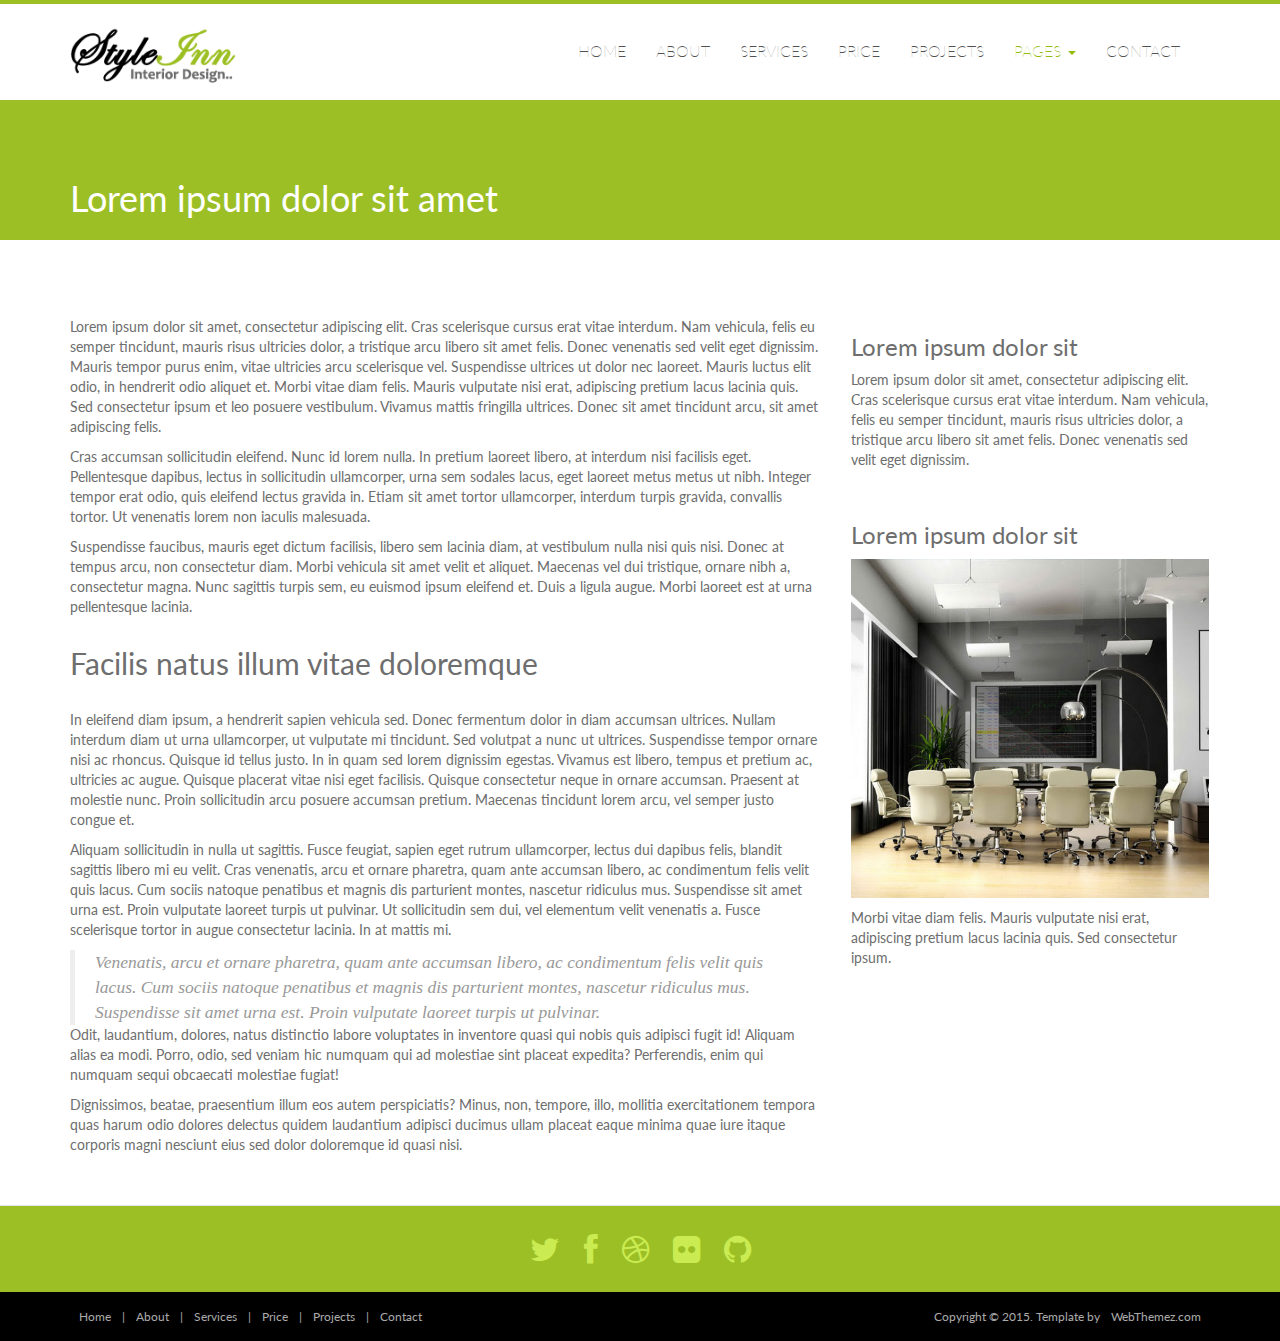
<file: sidebar-right.html>
<!--
Author: WebThemez
Author URL: http://webthemez.com
License: Creative Commons Attribution 3.0 Unported
License URL: http://creativecommons.org/licenses/by/3.0/
-->
<!DOCTYPE html>
<html lang="en">
<head>
	<meta charset="utf-8">
	<meta name="viewport" content="width=device-width, initial-scale=1.0">
	<meta name="description" content="Interior-Design-Responsive-Website-Templates-StyleInn">
	<meta name="author" content="webThemez.com">
	<title>Interior-Design-Responsive-Website-Templates-StyleInn</title>
	<link rel="favicon" href="assets/images/favicon.png">
	<link rel="stylesheet" media="screen" href="http://fonts.googleapis.com/css?family=Open+Sans:300,400,700">
	<link rel="stylesheet" href="assets/css/bootstrap.min.css">
	<link rel="stylesheet" href="assets/css/font-awesome.min.css">
	<!-- Custom styles-->
	<link rel="stylesheet" href="assets/css/bootstrap-theme.css" media="screen">
	<link rel="stylesheet" href="assets/css/style.css">
	<!-- HTML5 shim and Respond.js IE8 support of HTML5 elements and media queries -->
	<!--[if lt IE 9]>
	<script src="assets/js/html5shiv.js"></script>
	<script src="assets/js/respond.min.js"></script>
	<![endif]-->
</head>

<body>
	<!-- Fixed navbar -->
	<div class="navbar navbar-inverse">
		<div class="container">
			<div class="navbar-header">
				<!-- Button for smallest screens -->
				<button type="button" class="navbar-toggle" data-toggle="collapse" data-target=".navbar-collapse"><span class="icon-bar"></span><span class="icon-bar"></span><span class="icon-bar"></span></button>
				<a class="navbar-brand" href="index.html">
					<img src="assets/images/logo.png" alt="Techro HTML5 template"></a>
			</div>
			<div class="navbar-collapse collapse">
				<ul class="nav navbar-nav pull-right mainNav">
					<li><a href="index.html">Home</a></li>
					<li><a href="about.html">About</a></li>
					<li><a href="services.html">Services</a></li>
					<li><a href="price.html">Price</a></li>
					<li><a href="projects.html">Projects</a></li>
					<li class="dropdown active">
						<a href="#" class="dropdown-toggle" data-toggle="dropdown">Pages <b class="caret"></b></a>
						<ul class="dropdown-menu">
							<li><a href="sidebar-right.html">Right Sidebar</a></li>
							<li><a href="#">Dummy Link1</a></li>
							<li><a href="#">Dummy Link2</a></li>
							<li><a href="#">Dummy Link3</a></li>
						</ul>
					</li>
					<li><a href="contact.html">Contact</a></li>
				</ul>
			</div>
			<!--/.nav-collapse -->
		</div>
	</div>
	<!-- /.navbar -->

	<header id="head" class="secondary">
		<div class="container">
			<div class="row">
				<div class="col-sm-8">
					<h1>Lorem ipsum dolor sit amet</h1>
				</div>
			</div>
		</div>
	</header>

	<!-- container -->
	<section class="container">

		<div class="row">

			<!-- Article main content -->
			<article class="col-md-8 maincontent">
				<br />
				<br />
				<p>Lorem ipsum dolor sit amet, consectetur adipiscing elit. Cras scelerisque cursus erat vitae interdum. Nam vehicula, felis eu semper tincidunt, mauris risus ultricies dolor, a tristique arcu libero sit amet felis. Donec venenatis sed velit eget dignissim. Mauris tempor purus enim, vitae ultricies arcu scelerisque vel. Suspendisse ultrices ut dolor nec laoreet. Mauris luctus elit odio, in hendrerit odio aliquet et. Morbi vitae diam felis. Mauris vulputate nisi erat, adipiscing pretium lacus lacinia quis. Sed consectetur ipsum et leo posuere vestibulum. Vivamus mattis fringilla ultrices. Donec sit amet tincidunt arcu, sit amet adipiscing felis.</p>

				<p>Cras accumsan sollicitudin eleifend. Nunc id lorem nulla. In pretium laoreet libero, at interdum nisi facilisis eget. Pellentesque dapibus, lectus in sollicitudin ullamcorper, urna sem sodales lacus, eget laoreet metus metus ut nibh. Integer tempor erat odio, quis eleifend lectus gravida in. Etiam sit amet tortor ullamcorper, interdum turpis gravida, convallis tortor. Ut venenatis lorem non iaculis malesuada.</p>

				<p>Suspendisse faucibus, mauris eget dictum facilisis, libero sem lacinia diam, at vestibulum nulla nisi quis nisi. Donec at tempus arcu, non consectetur diam. Morbi vehicula sit amet velit et aliquet. Maecenas vel dui tristique, ornare nibh a, consectetur magna. Nunc sagittis turpis sem, eu euismod ipsum eleifend et. Duis a ligula augue. Morbi laoreet est at urna pellentesque lacinia.</p>

				<h2>Facilis natus illum vitae doloremque</h2>
				<p>In eleifend diam ipsum, a hendrerit sapien vehicula sed. Donec fermentum dolor in diam accumsan ultrices. Nullam interdum diam ut urna ullamcorper, ut vulputate mi tincidunt. Sed volutpat a nunc ut ultrices. Suspendisse tempor ornare nisi ac rhoncus. Quisque id tellus justo. In in quam sed lorem dignissim egestas. Vivamus est libero, tempus et pretium ac, ultricies ac augue. Quisque placerat vitae nisi eget facilisis. Quisque consectetur neque in ornare accumsan. Praesent at molestie nunc. Proin sollicitudin arcu posuere accumsan pretium. Maecenas tincidunt lorem arcu, vel semper justo congue et.</p>

				<p>Aliquam sollicitudin in nulla ut sagittis. Fusce feugiat, sapien eget rutrum ullamcorper, lectus dui dapibus felis, blandit sagittis libero mi eu velit. Cras venenatis, arcu et ornare pharetra, quam ante accumsan libero, ac condimentum felis velit quis lacus. Cum sociis natoque penatibus et magnis dis parturient montes, nascetur ridiculus mus. Suspendisse sit amet urna est. Proin vulputate laoreet turpis ut pulvinar. Ut sollicitudin sem dui, vel elementum velit venenatis a. Fusce scelerisque tortor in augue consectetur lacinia. In at mattis mi.</p>

				<blockquote>Venenatis, arcu et ornare pharetra, quam ante accumsan libero, ac condimentum felis velit quis lacus. Cum sociis natoque penatibus et magnis dis parturient montes, nascetur ridiculus mus. Suspendisse sit amet urna est. Proin vulputate laoreet turpis ut pulvinar.</blockquote>
				<p>Odit, laudantium, dolores, natus distinctio labore voluptates in inventore quasi qui nobis quis adipisci fugit id! Aliquam alias ea modi. Porro, odio, sed veniam hic numquam qui ad molestiae sint placeat expedita? Perferendis, enim qui numquam sequi obcaecati molestiae fugiat!</p>
				<p>Dignissimos, beatae, praesentium illum eos autem perspiciatis? Minus, non, tempore, illo, mollitia exercitationem tempora quas harum odio dolores delectus quidem laudantium adipisci ducimus ullam placeat eaque minima quae iure itaque corporis magni nesciunt eius sed dolor doloremque id quasi nisi.</p>
			</article>
			<!-- /Article -->

			<!-- Sidebar -->
			<aside class="col-md-4 sidebar sidebar-right">

				<div class="row panel">
					<div class="col-xs-12">
						<h3>Lorem ipsum dolor sit</h3>
						<p>Lorem ipsum dolor sit amet, consectetur adipiscing elit. Cras scelerisque cursus erat vitae interdum. Nam vehicula, felis eu semper tincidunt, mauris risus ultricies dolor, a tristique arcu libero sit amet felis. Donec venenatis sed velit eget dignissim.</p>
					</div>
				</div>
				<div class="row panel">
					<div class="col-xs-12">
						<h3>Lorem ipsum dolor sit</h3>
						<p>
							<img src="assets/images/1.jpg" alt="">
						</p>
						<p>Morbi vitae diam felis. Mauris vulputate nisi erat, adipiscing pretium lacus lacinia quis. Sed consectetur ipsum.</p>
					</div>
				</div>

			</aside>
			<!-- /Sidebar -->

		</div>
	</section>
	<!-- /container -->

	<footer id="footer">
		<div class="container">
			<div class="social text-center">
				<a href="#"><i class="fa fa-twitter"></i></a>
				<a href="#"><i class="fa fa-facebook"></i></a>
				<a href="#"><i class="fa fa-dribbble"></i></a>
				<a href="#"><i class="fa fa-flickr"></i></a>
				<a href="#"><i class="fa fa-github"></i></a>
			</div>

			<div class="clear"></div>
			<!--CLEAR FLOATS-->
		</div>
		<div class="footer2">
			<div class="container">
				<div class="row">

					<div class="col-md-6 panel">
						<div class="panel-body">
							<p class="simplenav">
								<a href="index.html">Home</a> | 
								<a href="about.html">About</a> |
								<a href="services.html">Services</a> |
								<a href="price.html">Price</a> |
								<a href="projects.html">Projects</a> |
								<a href="contact.html">Contact</a>
							</p>
						</div>
					</div>

					<div class="col-md-6 panel">
						<div class="panel-body">
							<p class="text-right">
								Copyright &copy; 2015. Template by <a href="http://webthemez.com/" rel="develop">WebThemez.com</a>
							</p>
						</div>
					</div>

				</div>
				<!-- /row of panels -->
			</div>
		</div>
	</footer>


	<!-- JavaScript libs are placed at the end of the document so the pages load faster -->
	<script src="http://ajax.googleapis.com/ajax/libs/jquery/1.10.2/jquery.min.js"></script>
	<script src="http://netdna.bootstrapcdn.com/bootstrap/3.0.0/js/bootstrap.min.js"></script>
	<script src="assets/js/custom.js"></script>
</body>
</html>
</file>
<file: assets/css/style.css>
/*
Author: WebThemez.com
Website: http://webthemez.com
Note: Please do not remove the footer backlink (webthemez.com)--(if you want to remove contact: webthemez@gmail.com)
Licence: Creative Commons Attribution 3.0** - http://creativecommons.org/licenses/by/3.0/
*/ 
@import url(http://fonts.googleapis.com/css?family=Lato:400,700);
body {
	font-family: 'Lato', sans-serif;
	font-weight: normal;
    color: #6E6E6E;
    
	background: #fff;
}
/*General*/
h1, h2, h3, h4, h5, h6 {
	font-weight: normal; 
}
h1, .h1, h2, .h2, h3, .h3 {
	margin-top: 30px;
}
h2 {
	margin: 30px 0;
}
a{
    color:#f11d25;
}
a:hover, a:focus{
    color:#f11d25;
    text-decoration: underline;
}
.navbar-toggle {
	background-color: rgba(156, 191, 35, 1);
	border-color: #9CBF23 !important;
}
.navbar-nav>li>a {
	padding-top: 12px;
	padding-bottom: 12px;
	font-weight: 100 !important;
}
blockquote {
	font-style: italic;
	font-family: Georgia;
	color: #999;
	margin: 0px 0 0px;
	padding: 0px 20px;
}
label {
	color: #777;
}
.btn-inline {
	color: #9C9C9C;
	font-size: 15px; 
}
.form-control {
	display: block;
	width: 100%;
	height: 41px;
	padding: 6px 12px;
	font-size: 14px;
	line-height: 2.428571;
	color: #555;
	background-color: #FFFFFF;
	background-image: none;
	border: 1px solid #ccc;
	border-radius: 0px;
}
.navbar-inverse .navbar-brand img {
	width: 171px;
	margin-top: -16px;
}
.section-title {
	margin-bottom: 20px;
}
/* Header */
#head {
	/*background: #181015 url( ../images/bg_header.jpg) no-repeat;*/
	background-size: cover;
	height: 600px;
	text-align: center;
	color: white;
	font-weight: 300;
	position: relative; 
	background-position-x: center;
}
#head.secondary {
	height: 100px;
	min-height: 100px;
	padding-top: 0px;
}
#head .lead {
	font-size: 44px;
	margin-bottom: 6px;
	color: white;
	line-height: 1.15em;
}
#head .tagline {
	color: rgba(255,255,255,0.75);
	margin-bottom: 25px;
}
#head .tagline a {
	color: #fff;
}
#head .btn {
	margin-bottom: 10px;
}
#head .btn-default {
	text-shadow: none;
	background: transparent;
	color: rgba(255,255,255,.5);
	-webkit-box-shadow: inset 0px 0px 0px 3px rgba(255,255,255,.5);
	-moz-box-shadow: inset 0px 0px 0px 3px rgba(255,255,255,.5);
	box-shadow: inset 0px 0px 0px 3px rgba(255,255,255,.5);
	background: transparent;
}
#head .btn-default:hover, #head .btn-default:focus {
	color: rgba(255,255,255,.8);
	-webkit-box-shadow: inset 0px 0px 0px 3px rgba(255,255,255,.8);
	-moz-box-shadow: inset 0px 0px 0px 3px rgba(255,255,255,.8);
	box-shadow: inset 0px 0px 0px 3px rgba(255,255,255,.8);
	background: transparent;
}
#head .btn-default:active, #head .btn-default.active {
	color: #fff;
	-webkit-box-shadow: inset 0px 0px 0px 3px #fff;
	-moz-box-shadow: inset 0px 0px 0px 3px #fff;
	box-shadow: inset 0px 0px 0px 3px #fff;
	background: transparent;
}
.fluid_container {
	bottom: 0;
	height: 100%;
	left: 0;
	right: 0;
	top: 0;
	z-index: 0;
}
#camera_wrap_4 {
	bottom: 0;
	height: 100%;
	left: 0;
	margin-bottom: 0!important;
	position: absolute;
	right: 0;
	top: 0;
}
.camera_bar {
	z-index: 2;
}
.camera_thumbs {
	margin-top: -100px;
	position: relative;
	z-index: 1;
}
.camera_thumbs_cont {
	border-radius: 0;
	-moz-border-radius: 0;
	-webkit-border-radius: 0;
}
.camera_overlayer {
	opacity: .1;
}
.panel {
	margin-bottom: 0px;
	background-color: transparent;
	border: 1px solid transparent;
	border-radius: 0px;
	-webkit-box-shadow: none;
	box-shadow: none;
}
.panel-body {
	padding: 0px;
}
.btn-action, .btn-primary {
	color: #FFEFD7;
	background-image: -webkit-linear-gradient(top, #0ecfec 0%, #09bed9 100%);
	background-image: linear-gradient(to bottom, #0ecfec 0%, #09bed9 100%);
 filter: progid:DXImageTransform.Microsoft.gradient(startColorstr='#0ecfec22', endColorstr='#09bed900', GradientType=0);
 filter: progid:DXImageTransform.Microsoft.gradient(enabled = false);
	background-repeat: repeat-x;
	border: 0 none;
}
.btn-action:hover, .btn-primary:hover {
	background: #04a0b7;
}
.btn:hover, .btn:active {
	color: #F9F9F9;
	background: #1461DA;
}
ul, .list.custom-list ul {
	margin: 0 0 11px;
	list-style-type: none;
	padding-left: 10px;
}
.list.custom-list ul li {
	margin: 0;
	padding: 4px 0 5px 30px;
	border-top: 1px solid #f2f2f2;
	position: relative;
	background: url(../images/arrow.png) no-repeat 0 11px;
}
.list.custom-list ul li a {
	font: 14px/1.2em 'Roboto', sans-serif;
	color:#878787;
	text-transform: none;
	display: inline;
	position: relative;
}
.thumbnail {
	position: relative;
	margin: 0;
	border-radius: 0;
	box-shadow: none;
	border: none;
	padding: 0;
	background: none; 
	padding: 4px;
}
.thumbnail time {
	background: #f11d25;
	padding: 5px 0;
	display: block;
	text-indent: 12px;
	color: #fff;
}
.thumbnail .caption {
	padding: 9px 0 0;
	color: #606577;
}
.thumbnail .caption:hover {
}
.thumbnail .caption a {
	font: 20px;
}
.slideUp {
	top: -100px;
}
.navbar-inverse {
	background: rgba(255, 255, 255, 1);
    

margin: 0 auto;


}
/* Carousel Control */
.control-box {
    text-align: right;
    width: 100%;
    }
    .carousel-control{
        background: #666;
        border: 0px;
        border-radius: 0px;
        display: inline-block;
        font-size: 34px;
        font-weight: 200;
        line-height: 18px;
        opacity: 0.5;
        padding: 4px 10px 0px;
        position: static;
        height: 30px;
        width: 40px;
        }

#myCarousel ul, #myCarousel ul li { 
  padding: 0px;
  margin: 0px;
}
.navbar-inverse {
	border: none;
	border-top: 4px solid #9CBF23;
}
.navbar-inverse .navbar-nav > li > a, .navbar-inverse .navbar-nav > .open ul > a {
	color: #515151;
	font-size: 16px;
	text-transform: uppercase;
}
.navbar-inverse .navbar-nav > li > a:hover, .navbar-inverse .navbar-nav > li > a:focus, .navbar-inverse .navbar-nav > .open > a:hover, .navbar-inverse .navbar-nav > .open > a:focus {
	background: none;
	color: #93BD00 !important;
}
.navbar-inverse .navbar-nav > .active > a {
	color: #93BA0F;
	border-radius: 5px;
}
.navbar-inverse .navbar-nav > li > a, .navbar-inverse .navbar-nav > .open ul > a {
	text-align: left;
}
/* Highlights*/
.highlight {
	margin-top: 40px;
}
.h-caption {
	text-align: center;
}
.h-caption i {
	display: block;
	font-size: 54px;
	color: #f11d25;
	margin-bottom: 36px;
}
.h-caption h4 {
	color: #382526;
	font-size: 16px;
	font-weight: bold;
	margin-bottom: 20px;
}
div.hbox {
	background: #fff;
	padding: 10px 15px;
}
.h-body {
}
.jumbotron {
	background-color: #E0E0E0;
}
.page-header {
	border-bottom: 1px solid #15c008;
}
.page-title {
	margin-top: 20px;
	font-weight: 300;
	color: #15c008;
}
.text-muted {
	color: #888;
}
.breadcrumb {
	background: none;
	padding: 0;
	margin: 30px 0 0px 0;
}
ul.list-spaces li {
	margin-bottom: 10px;
}
/* Helpers */
.container-full {
	margin: 0 auto;
	width: 100%;
}
.top-space {
	margin-top: 60px;
}
.top-margin {
	margin-top: 20px;
}
.circle {
	background: rgb(214, 214, 214);
	width: 95px;
	height: 95px;
	border-radius: 90px;
	line-height: 95px;
	margin: 0 auto 20px;
}
img {
	max-width: 100%;
}
img.pull-right {
	margin-left: 10px;
}
img.pull-left {
	margin-right: 10px;
}
#map {
	width: 100%;
	height: 280px;
}
#social {
	margin-top: 50px;
	margin-bottom: 50px;
}
#social .wrapper {
	width: 340px;
	margin: 0 auto;
}
.sidebar {
	padding-top: 36px;
	padding-bottom: 30px;
}
.sidebar .panel {
	margin-bottom: 20px;
}
.sidebar h1, .sidebar .h1, .sidebar h2, .sidebar .h2, .sidebar h3, .sidebar .h3 {
	margin-top: 20px;
}
.featured-box {
	padding: 20px;
	margin-bottom: 20px;
}
.featured-box .text {
	padding-left: 80px;
}
.featured-box h3 {
	margin: 0 0 5px 0;
}
.featured-box i {
	position: absolute;
	display: inline-block;
	color: #9DBF26;
	border: solid 1px #9DBF26; 
	padding: 0px;
	border-radius: 50px;
	width: 24px;
	height: 24px;
	margin: 0px;
	width: 60px;
	height: 60px;
	text-align: center;
	line-height: 60px;
}
footer {
	border-top: 1px solid #e5e5e5;
	background: #9DBF26;
	margin-top: 40px;
}
.social {
	margin: 20px 0;
}
.social a {
	font-size: 32px;
	margin: 0 10px;
	color: #CAEC52;
}
.social a:hover {
	color: #596F09;
}
/* Footer */
.footer1 {
	background: #fff;
	padding: 30px 0 0 0;
	font-size: 12px;
	color: #999;
}
.footer1 a {
	color: #ccc;
}
.footer1 a:hover {
	color: #fff;
}
.footer1 .panel {
	margin-bottom: 30px;
}
.footer1 .panel-title {
	font-size: 17px;
	font-weight: bold;
	color: #ccc;
	margin: 0 0 20px;
}
.footer1 .entry-meta {
	border-top: 1px solid #ccc;
	border-bottom: 1px solid #ccc;
	margin: 0 0 35px 0;
	padding: 2px 0;
	color: #888888;
	font-size: 12px;
	font-size: 0.75rem;
}
.footer1 .entry-meta a {
	color: #333333;
}
.footer1 .entry-meta .meta-in {
	border-top: 1px solid #ccc;
	border-bottom: 1px solid #ccc;
	padding: 10px 0;
}
.follow-me-icons {
	font-size: 30px;
}
.follow-me-icons i {
	float: left;
	margin: 0 10px 0 0;
	color: #f11d25;
}
.footer2 {
	background: #000;
	padding: 15px 0;
	color: #aaa;
	font-size: 12px;
}
.footer2 a {
	color: #aaa;
}
.footer2 a:hover {
	color: #fff;
}
.footer2 p {
	margin: 0;
}
.panel-simplenav {
	margin-left: -5px;
}
.panel-simplenav a {
	margin: 0 5px;
}
#services .fa {
	color: #f11d25;
}
/* carousel */
#quote-carousel {
	padding: 0 10px 30px 10px;
	margin-top: 30px 0px 0px;
}
/* Control buttons  */
#quote-carousel .carousel-control {
	background: none;
	color: #222;
	font-size: 2.3em;
	text-shadow: none;
	margin-top: 30px;
}
/* Previous button  */
#quote-carousel .carousel-control.left {
	left: -12px;
}
/* Next button  */
#quote-carousel .carousel-control.right {
	right: -12px !important;
}
/* Changes the position of the indicators */
#quote-carousel .carousel-indicators {
	right: 50%;
	top: auto;
	bottom: 0px;
	margin-right: -19px;
}
/* Changes the color of the indicators */
#quote-carousel .carousel-indicators li {
	background: #c0c0c0;
}
#quote-carousel .carousel-indicators .active {
	background: #333333;
}
#quote-carousel img {
	width: 250px;
	height: 100px;
}
/* End carousel */

.item blockquote {
	border-left: none;
	margin: 0;
}
.item blockquote img {
	margin-bottom: 10px;
}
.item blockquote p:before {
	content: "\f10d";
	font-family: 'Fontawesome';
	float: left;
	margin-right: 10px;
}
.contact ul {
	padding: 0px;
}
.contact ul li {
	margin-bottom: 10px;
	list-style: none;
}
footer ul li {
	list-style: none;
}
#map-canvas {
	height: 100%;
	margin: 0px;
	padding: 0px;
}
/* ------- */

.isotopeWrapper article {
	margin-bottom: 30px;
}
#portfolio {
}
#portfolio img {
	width: 100%;
}
#portfolio article p {
	margin-bottom: 1.45em;
	/*set next row on the baseline*/;
}
nav#filter {
	margin-bottom: 1.5em;
}
nav#filter li {
	display: inline-block;
	margin: 10px;
}
nav#filter a {
	padding: 4px 12px;
	line-height: 20px;
	border: 1px solid #9DBF26;
	text-decoration: none;
	color: #9DBF26;
}
nav#filter a.current {
	background: #9DBF26;
	color: #fff;
}
.iconColor .fa {
	color: #ee0c45;
}
.portfolio-items article img {
	width: 100%;
}
.portfolio-item {
	display: block;
	position: relative;
	-webkit-transition: all 0.2s ease-in-out;
	-moz-transition: all 0.2s ease-in-out;
	-o-transition: all 0.2s ease-in-out;
	transition: all 0.2s ease-in-out;
}
.portfolio-item img {
	-webkit-transition: all 300ms linear;
	-moz-transition: all 300ms linear;
	-o-transition: all 300ms linear;
	-ms-transition: all 300ms linear;
	transition: all 300ms linear;
}
.portfolio-item .portfolio-desc {
	display: block;
	opacity: 0;
	position: absolute;
	width: 100%;
	left: 0;
	top: 0;
	color: rgba(220, 220, 220);
}
.fancybox-overlay {
	background: rgba(0, 0, 0, 0.64);
}
.portfolio-item:hover .portfolio-desc {
	padding-top: 20%;
	height: 100%;
	transition: all 200ms ease-in-out 0s;
	opacity: 1;
	background: rgba(61, 61, 61, 0.67);
}
.portfolio-item .portfolio-desc a {
	color: #fff;
	text-align: center;
	display: block;
}
.portfolio-item .portfolio-desc a:hover {
	/*text-shadow: 2px 2px 1px rgba(0, 0, 0, 0.7);*/
	text-decoration: none;
}
.portfolio-item .portfolio-desc .folio-info {
	top: -20px;
	padding: 30px;
	height: 0;
	opacity: 0;
	position: relative;
}
.portfolio-item:hover .folio-info {
	height: 100%;
	opacity: 1;
	transition: all 500ms ease-in-out 0s;
	top: 5px;
}
.portfolio-item .portfolio-desc .folio-info h5 {
	text-transform: uppercase;
	text-align: center;
	font-weight: bold;
	font-size: 1.4em;
}
.portfolio-item .portfolio-desc .folio-info p {
	color: #ffffff;
	font-size: 12px;
}
.newsBox {
	margin-bottom: 12px;
}
.newsBox img {
	width: 100% !important;
}
/*Da Slider*/
.da-slider {
	width: auto;
	height: auto;
	max-height: initial;
	position: absolute;
	top: 0px;
	bottom: 0px;
	right: 0px;
	left: 0px;
}
.da-slide h2 {
	text-align: left;
	top: 15%;
	font-weight: bold;
}
.da-slide p {
	text-align: left;
	top: 40%;
	font-size: 30px;
}
.da-arrows span {
	position: absolute;
	top: 45%;
}
.da-dots span.da-dots-current:after {
	content: '';
	background: #f11d25;
}
.team-member {
	padding-top: 5px;
	margin-bottom: 15px;
}
.team-heading {
	display: block;
	width: 100%;
}
.member-img {
	overflow: hidden;
}
.member-img img {
	border-radius: 0px; 
}
.team-socials {
	margin: 15px 0;
	display: block;
	text-align: center;
}
.team-socials i {
	width: 35px;
	height: 35px;
	position: relative;
	display: inline-block;
	text-align: center;
	font-size: 18px;
	color: #C7C7C7;
}
.team-socials i:hover {
	color: #f11d25;
}
.team-member h4 {
	font-size: 19px;
	line-height: 32px;
	padding: 10px 0 0;
	text-align: center;
	margin: 0px;
}
.team-member .pos {
	display: block;
	margin: 0;
	text-align: center;
}
#head.secondary {
	height: 140px;
	padding-top: 0px;
	background: #181015 url(../images/bg_header.jpg) 0px -270px no-repeat;
	background: #9DBF26;
	background-size: cover;
	text-align: left; 
}
#head.secondary h1{ 
    
 line-height: 137px;
    
 COLOR: #fff;
}
/*Price table*/
.flat {
	margin: 30px 0;
}
.flat .plan {
	border-radius: 0px;
	list-style: none;
	padding: 0 0 20px;
	margin: 0 0 15px;
	background: #fff;
	text-align: center;
	box-shadow: 0px 3px 3px rgba(0, 0, 0, 0.29) !important;
}
.flat .plan li {
	padding: 10px 15px;
	color: #ccc;
	border-top: 1px solid #f5f5f5;
	-webkit-transition: 300ms;
	transition: 300ms;
}
.flat .plan li.plan-price {
	border-top: 0;
}
.flat .plan li.plan-name {
	border-radius: 0;
	padding: 15px;
	font-size: 24px;
	line-height: 24px;
	color: #777;
	background: #C7C7C7;
	margin-bottom: 30px;
	border-top: 0;
}
.flat .plan li > strong {
	color: #6B6B6B;
	font-weight: normal;
}
.flat .plan li.plan-action {
	margin-top: 10px;
	border-top: 0;
}
.flat .plan.featured {
	-webkit-transform: scale(1.1);
	-ms-transform: scale(1.1);
	transform: scale(1.1);
}
.flat .plan.featured:hover li.plan-name, .flat .plan:hover li.plan-name, .flat .plan.featured.plan-name {
	background: #9DBF26 !important;
	color: #fff;
}
.btn {
	background: #1D70F1;
	color: #fff;
}
.footer2 a {
	padding: 4px 8px;
}

/**
  MEDIA QUERIES
*/
@media (max-width: 767px) {
#head.secondary {
	height: 80px;
	min-height: 80px;
	background-size: initial;
}
#camera_wrap_4, #head{
height:480px !important;
}
#head .lead {
	font-size: 34px;
}
}

/* Small devices (tablets, 768px and up) */
@media (min-width: 768px) {
#quote-carousel {
	margin-bottom: 0;
	padding: 0 40px 30px 40px;
	margin-top: 30px;
}
}

@media (max-width: 767px) {
.navbar-collapse ul {
	text-align: right;
	margin-right: 0px;
}
}

/* Small devices (tablets, up to 768px) */
@media (max-width: 768px) {
/* Make the indicators larger for easier clicking with fingers/thumb on mobile */
#camera_wrap_4, #head{
height:480px !important;
}
.navbar-inverse .navbar-nav > li > a, .navbar-inverse .navbar-nav > .open ul > a {
	font-size: 13px;
}
    .navbar-inverse .navbar-nav > li > a, .navbar-inverse .navbar-nav > .open ul > a {
text-align: right;
}
#quote-carousel .carousel-indicators {
	bottom: -20px !important;
}
#quote-carousel .carousel-indicators li {
	display: inline-block;
	margin: 0px 5px;
	width: 15px;
	height: 15px;
}
#quote-carousel .carousel-indicators li.active {
	margin: 0px 5px;
	width: 20px;
	height: 20px;
}
.footer2 p {
	margin: 0;
	text-align: center;
}
}

@media (max-width: 420px) {
    .navbar-inverse {
background: rgba(255, 255, 255, 0.8);
    }
#camera_wrap_4, #head{
height:380px !important;
}
.da-slide h2 {
	font-size: 28px;
}
.da-slide p {
	font-size: 19px;
	font-weight: 400;
}
}
</file>
<file: assets/css/isotope.css>
/* Start: Recommended Isotope styles */

/**** Isotope Filtering ****/

.isotope-item {
  z-index: 2;
}

.isotope-hidden.isotope-item {
  pointer-events: none;
  z-index: 1;
}

/**** Isotope CSS3 transitions ****/

.isotope,
.isotope .isotope-item {
  -webkit-transition-duration: 0.8s;
     -moz-transition-duration: 0.8s;
      -ms-transition-duration: 0.8s;
       -o-transition-duration: 0.8s;
          transition-duration: 0.8s;
}

.isotope {
  -webkit-transition-property: height, width;
     -moz-transition-property: height, width;
      -ms-transition-property: height, width;
       -o-transition-property: height, width;
          transition-property: height, width;
}

.isotope .isotope-item {
  -webkit-transition-property: -webkit-transform, opacity;
     -moz-transition-property:    -moz-transform, opacity;
      -ms-transition-property:     -ms-transform, opacity;
       -o-transition-property:         top, left, opacity;
          transition-property:         transform, opacity;
}

/**** disabling Isotope CSS3 transitions ****/

.isotope.no-transition,
.isotope.no-transition .isotope-item,
.isotope .isotope-item.no-transition {
  -webkit-transition-duration: 0s;
     -moz-transition-duration: 0s;
      -ms-transition-duration: 0s;
       -o-transition-duration: 0s;
          transition-duration: 0s;
}

/* End: Recommended Isotope styles */



/* disable CSS transitions for containers with infinite scrolling*/
.isotope.infinite-scrolling {
  -webkit-transition: none;
     -moz-transition: none;
      -ms-transition: none;
       -o-transition: none;
          transition: none;
}



/**** Isotope styles ****/

/* required for containers to inherit vertical size from window */
/*html,
body {
  height: 100%;
}*/

#container {
  border: 1px solid #666;
  padding: 5px;
  margin-bottom: 20px;
}

.element {
  width: 110px;
  height: 110px;
  margin: 5px;
  float: left;
  overflow: hidden;
  position: relative;
  background: #888;
  color: #222;
  -webkit-border-top-right-radius: 1.2em;
      -moz-border-radius-topright: 1.2em;
          border-top-right-radius: 1.2em;
}

.element.alkali          { background: #F00; background: hsl(   0, 100%, 50%); }
.element.alkaline-earth  { background: #F80; background: hsl(  36, 100%, 50%); }
.element.lanthanoid      { background: #FF0; background: hsl(  72, 100%, 50%); }
.element.actinoid        { background: #0F0; background: hsl( 108, 100%, 50%); }
.element.transition      { background: #0F8; background: hsl( 144, 100%, 50%); }
.element.post-transition { background: #0FF; background: hsl( 180, 100%, 50%); }
.element.metalloid       { background: #08F; background: hsl( 216, 100%, 50%); }
.element.other.nonmetal  { background: #00F; background: hsl( 252, 100%, 50%); }
.element.halogen         { background: #F0F; background: hsl( 288, 100%, 50%); }
.element.noble-gas       { background: #F08; background: hsl( 324, 100%, 50%); }


.element * {
  position: absolute;
  margin: 0;
}

.element .symbol {
  left: 0.2em;
  top: 0.4em;
  font-size: 3.8em;
  line-height: 1.0em;
  color: #FFF;
}
.element.large .symbol {
  font-size: 4.5em;
}

.element.fake .symbol {
  color: #000;
}

.element .name {
  left: 0.5em;
  bottom: 1.6em;
  font-size: 1.05em;
}

.element .weight {
  font-size: 0.9em;
  left: 0.5em;
  bottom: 0.5em;
}

.element .number {
  font-size: 1.25em;
  font-weight: bold;
  color: hsla(0,0%,0%,.5);
  right: 0.5em;
  top: 0.5em;
}

.variable-sizes .element.width2 { width: 230px; }

.variable-sizes .element.height2 { height: 230px; }

.variable-sizes .element.width2.height2 {
  font-size: 2.0em;
}

.element.large,
.variable-sizes .element.large,
.variable-sizes .element.large.width2.height2 {
  font-size: 3.0em;
  width: 350px;
  height: 350px;
  z-index: 100;
}

.clickable .element:hover {
  cursor: pointer;
}

.clickable .element:hover h3 {
  text-shadow:
    0 0 10px white,
    0 0 10px white
  ;
}

.clickable .element:hover h2 {
  color: white;
}
</file>
